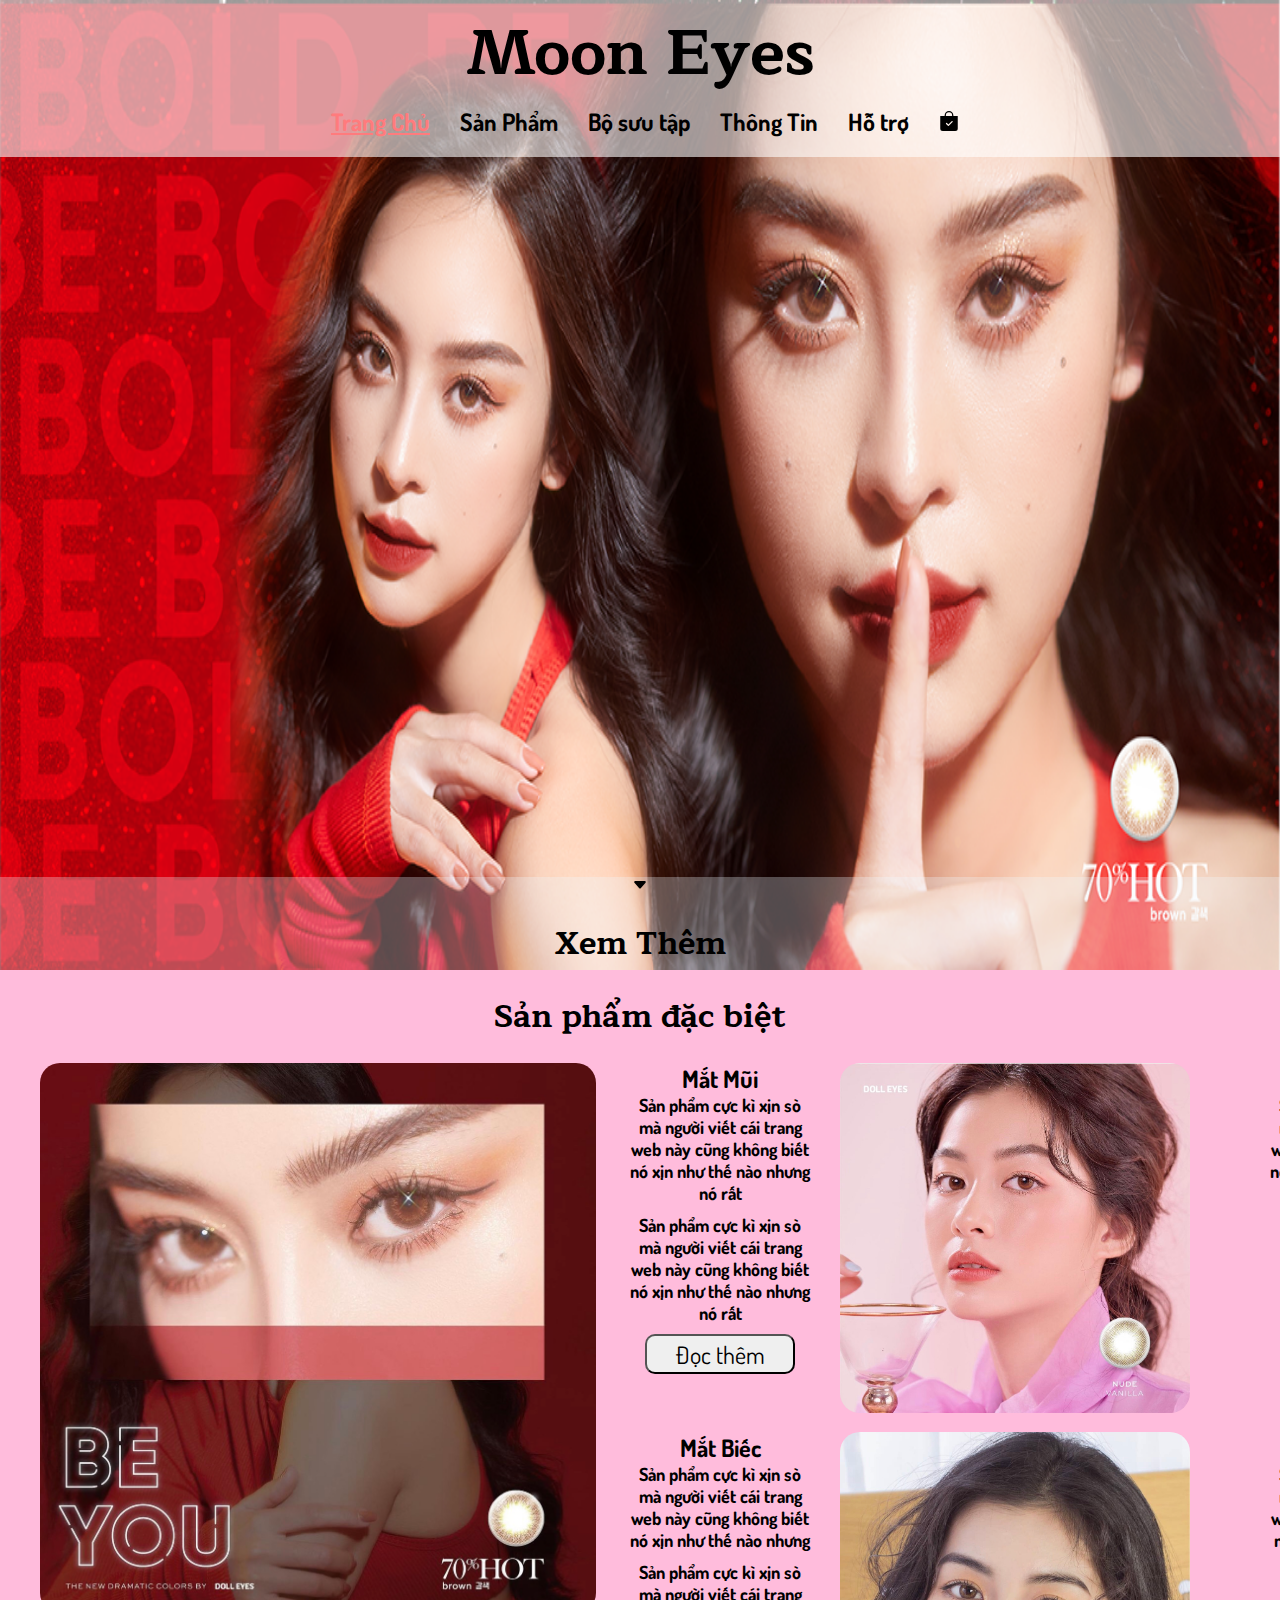
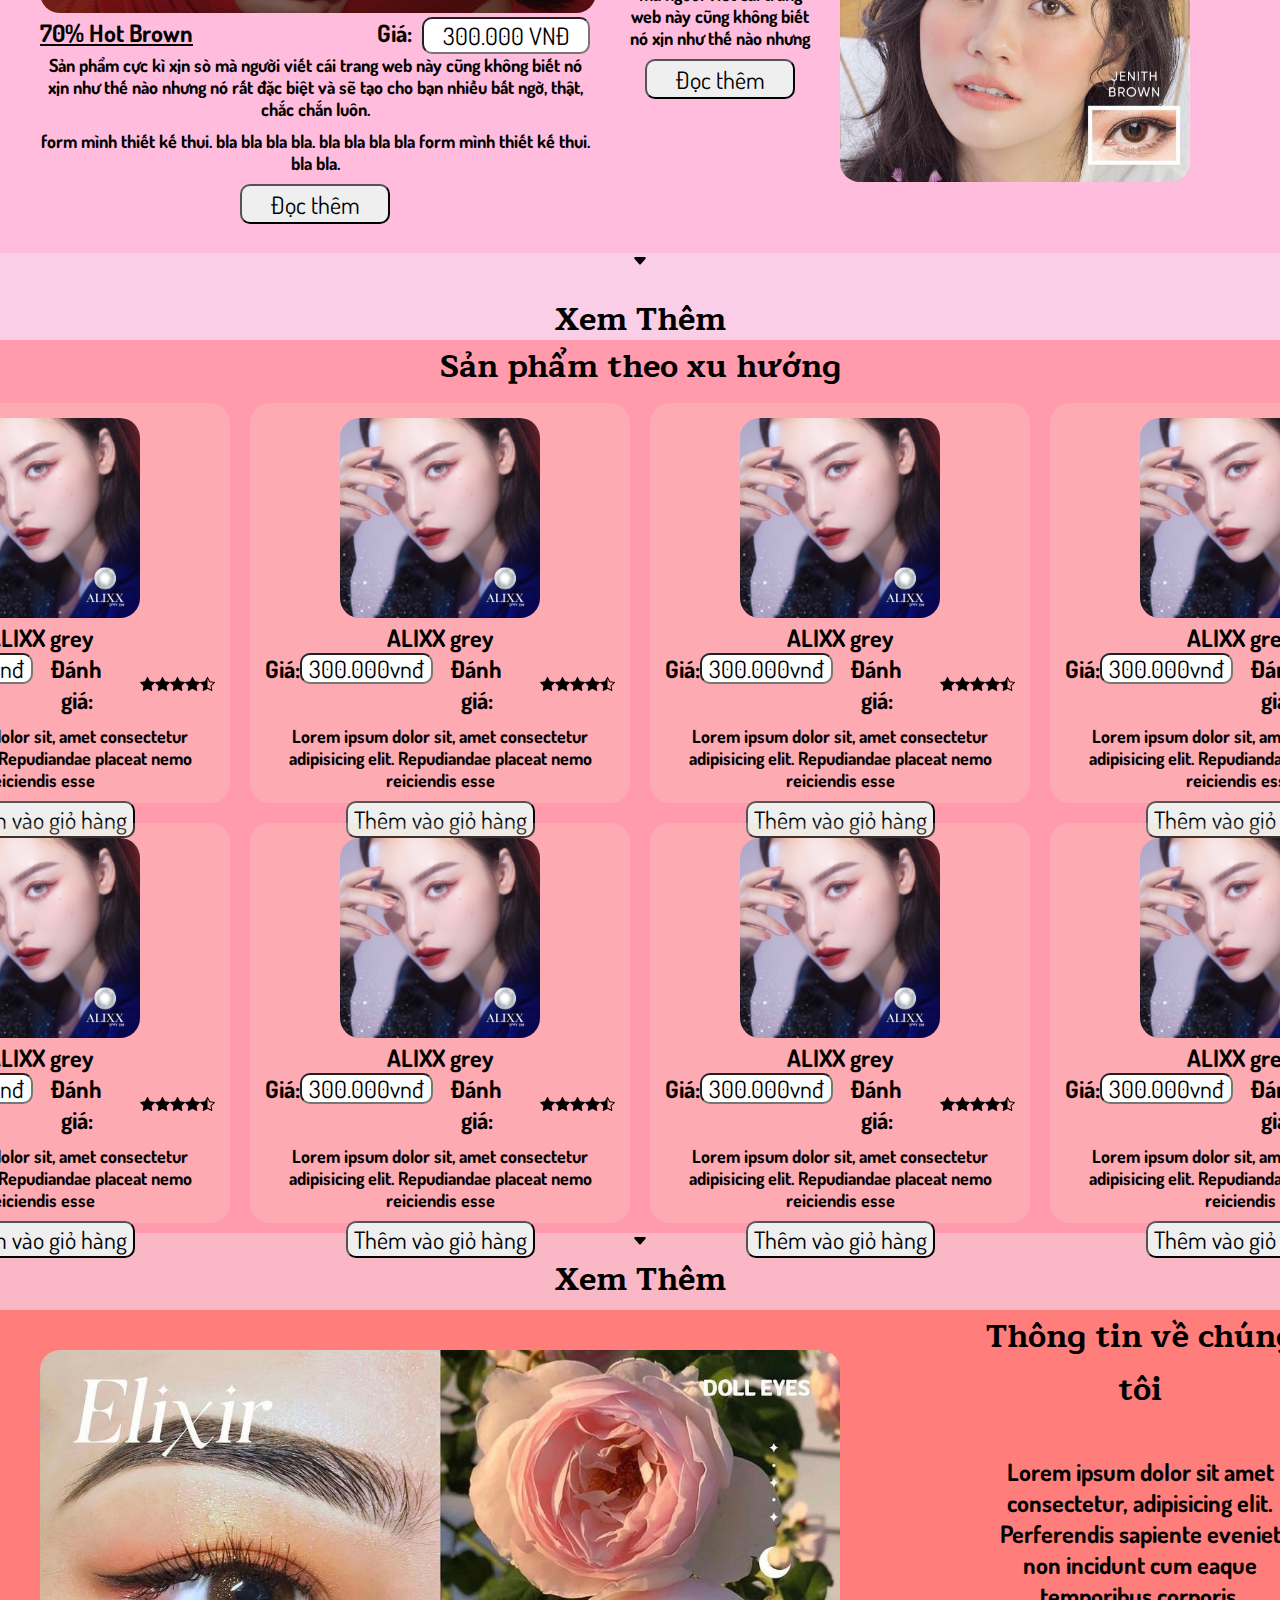
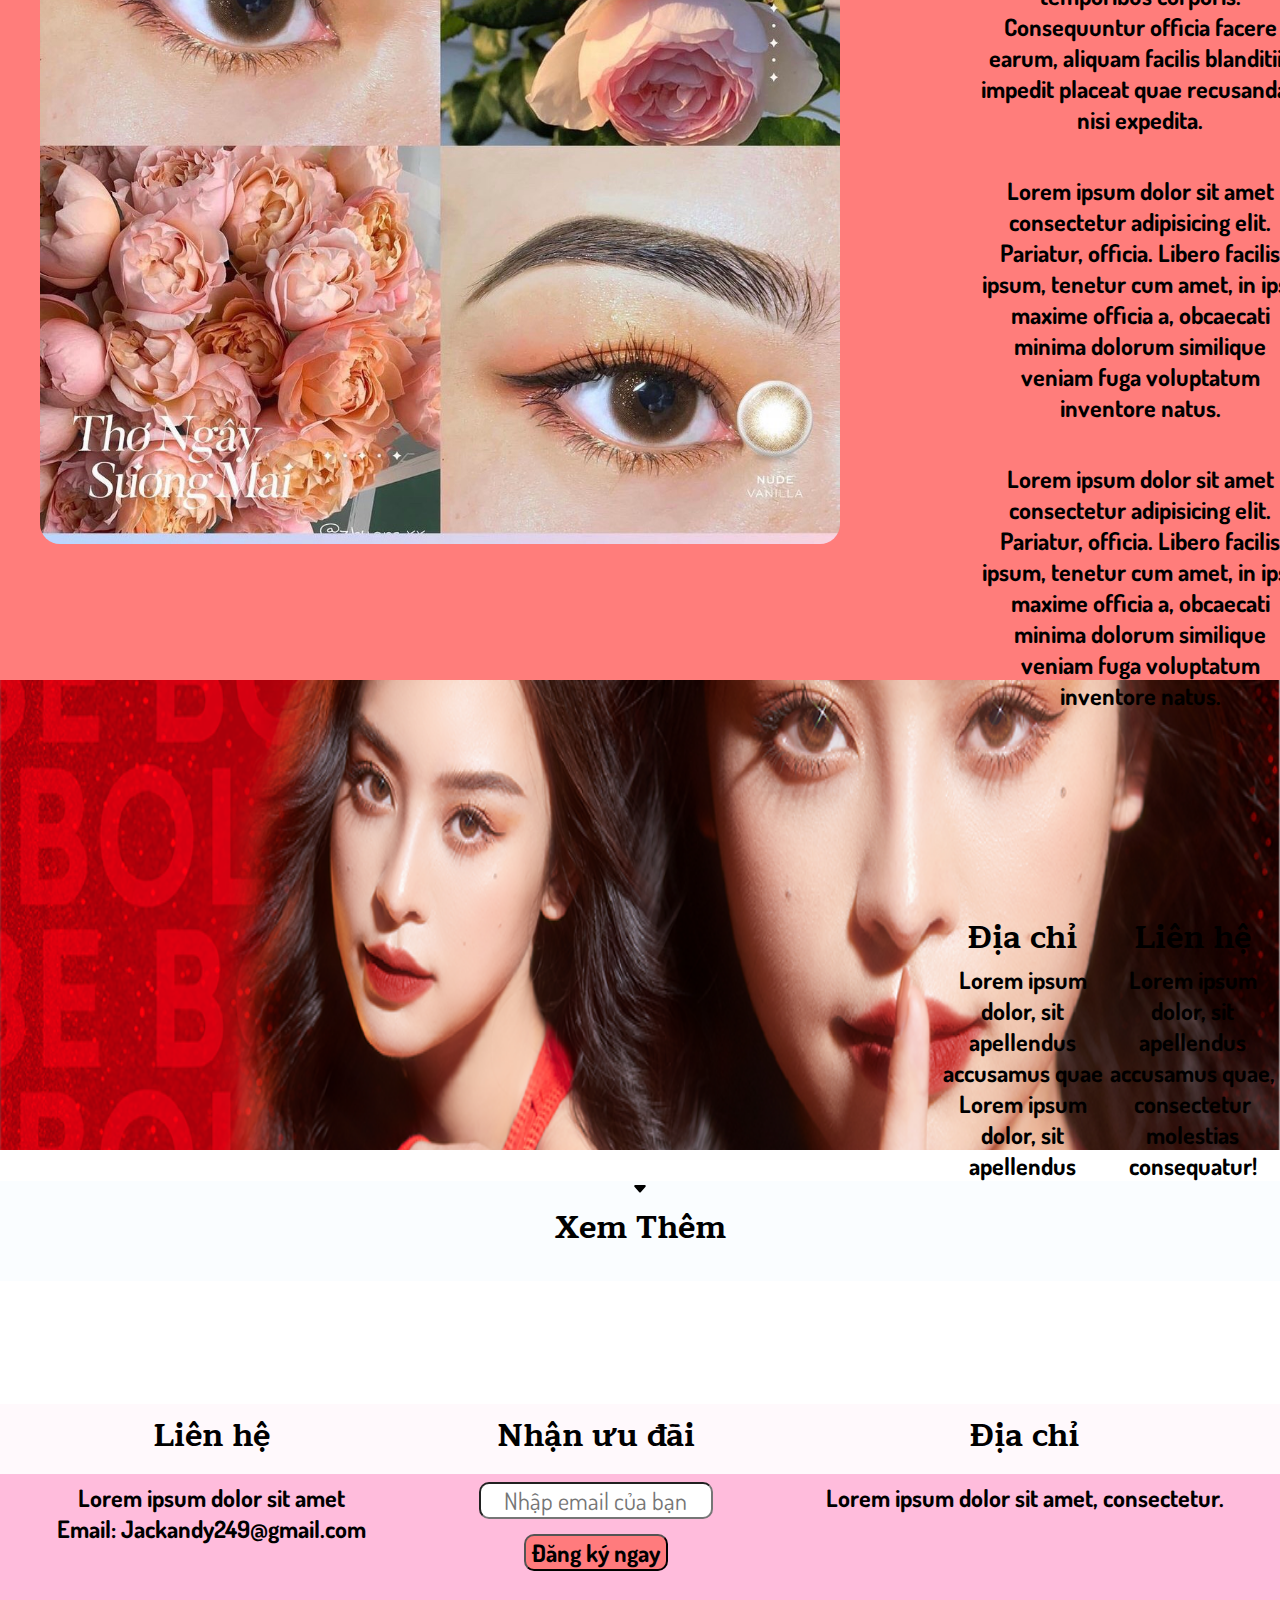
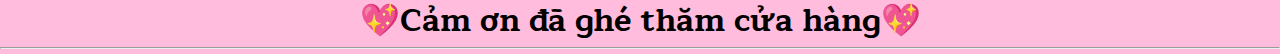
<file: index.html>
<!DOCTYPE html>
<html lang="en">

<head>
    <link rel="stylesheet" href="css/style.css">
    <link rel="preconnect" href="https://fonts.googleapis.com">
    <link rel="preconnect" href="https://fonts.gstatic.com" crossorigin>
    <link href="https://fonts.googleapis.com/css2?family=Maitree:wght@300&display=swap" rel="stylesheet">
    <link href="https://fonts.googleapis.com/css2?family=Dosis:wght@200&family=Maitree:wght@300&display=swap"
        rel="stylesheet">
    <meta charset="UTF-8">
    <meta http-equiv="X-UA-Compatible" content="IE=edge">
    <meta name="viewport" content="width=device-width, initial-scale=1.0">
    <title>WelCome</title>
</head>

<body>
    <div class="container">
        <div class="header" id="section_home">
            <div class="title">
                <a href="index.html">
                    <h1>
                        Moon Eyes
                    </h1>
                </a>
            </div>
            <!-- <div class="collections">
                <h1>
                    Beautifully
                </h1>
            </div> -->
            
            <div class="nav">
                <ul>
                    <li>
                        <a href="index.html#section_home">
                            <h3 style="color:#ff7b7d; text-decoration:underline;">
                                Trang Chủ
                            </h3>
                        </a>
                    </li>
                    <li>
                        <a href="#section_1">
                            <h3>
                                Sản Phẩm
                            </h3>
                        </a>
                    </li>
                    <li>
                        <a href="web/collection.html">
                            <h3>
                                Bộ sưu tập
                            </h3>
                        </a>
                    </li>
                    <li>
                        <a href="#section_3">
                            <h3>
                                Thông Tin
                            </h3>
                        </a>
                    </li>
                    <li>
                        <a href="web/contact.html">
                            <h3>
                                Hỗ trợ
                            </h3>
                        </a>
                    </li>
                    <li>
                        <a href="web/cart.html">
                            <div class="bag">
                                <img src="img/svg/bag-check-fill.svg">
                                <ul>
                                    <li>
                                        <h4>
                                            Sản phẩm đã mua
                                        </h4>
                                    </li>
                                    <hr>
                                    <li>
                                        <h4>
                                            70% Hot
                                        </h4>
                                        <h5>Số lượng</h5>
                                        <input type="text" name="" value="2" id="luong">
                                    </li>
                                    <li>
                                        <h4>
                                            Aleexys
                                        </h4>
                                        <h5>Số lượng</h5>
                                        <input type="text" name="" value="1" id="luong">
                                    </li>
                                </ul>
                            </div>
                        </a>
                    </li>
                </ul>
            </div>
        </div>
        <div class="inline_1">
        </div>
        <div class="read-more">
            <a href="#section_1">
                <img src="/img/svg/caret-down-fill.svg" alt="">
                <h2>
                    Xem Thêm
                </h2>
            </a>
        </div>
    </div>
    <div class="content" id="section_1">
        <div class="layout_1">
            <div class="layout_h2">
                <h2>
                    Sản phẩm đặc biệt
                </h2>
            </div>
            <ul>
                <li>
                    <div class="layout_1_left">
                        <a href="web/Product.html">
                            <img src="img/Model/a (27).jpg" alt="">
                        </a>
                        <div class="concept">
                            <a href="web/Product.html">
                                <h3 style=" text-decoration: underline; font-weight: bold;">
                                    70% Hot Brown
                                </h3>
                            </a>
                            <div class="ngang">
                                <h3 style="margin-right:10px">Giá:</h3>
                                <input readonly type="text" name="number" value="300.000 VNĐ">
                            </div>
                        </div>
                        <h4>
                            Sản phẩm cực kì xịn sò mà người viết cái trang web này cũng không biết nó xịn như thế nào
                            nhưng
                            nó rất đặc biệt và sẽ tạo cho bạn nhiều bất ngờ, thật, chắc chắn luôn.
                        </h4>
                        <h4>
                            form mình thiết kế thui. bla bla bla bla. bla bla bla bla
                            form mình thiết kế thui. bla bla.
                        </h4>
                        <input class="more" type="button" value="Đọc thêm">
                    </div>
                </li>
                <li>
                    <div class="right_1">
                        <ul>
                            <li>
                                <div>
                                    <h3>Mắt Mũi</h3>
                                    <h4>
                                        Sản phẩm cực kì xịn sò mà người viết cái trang web này cũng không biết nó xịn
                                        như thế nào nhưng nó rất
                                        <h4>
                                            <h4 id="more_0">
                                                Sản phẩm cực kì xịn sò mà người viết cái trang web này cũng không biết
                                                nó xịn
                                                như thế nào nhưng nó rất
                                                <h4>
                                                    <input class="more" type="button" value="Đọc thêm">

                                </div>
                                <a class="list-img" href="web/Product.html">
                                    <img src="/img/Model/a (0).jpg" alt="">
                                </a>
                            </li>
                            <li>
                                <div>
                                    <h3>Mắt Biếc</h3>
                                    <h4>
                                        Sản phẩm cực kì xịn sò mà người viết cái trang web này cũng không biết nó xịn
                                        như thế nào nhưng
                                    </h4>
                                    <h4 id="more_1">
                                        Sản phẩm cực kì xịn sò mà người viết cái trang web này cũng không biết nó xịn
                                        như thế nào nhưng
                                    </h4>
                                    <input class="more" type="button" value="Đọc thêm">

                                </div>
                                <a class="list-img" href="web/Product.html">
                                    <img src="/img/Model/a (10).jpg" alt="">
                                </a>
                            </li>
                        </ul>
                    </div>
                </li>
                <li>
                    <div class="right_1">
                        <ul>
                            <li>
                                <div>
                                    <h3>Mắt Nai</h3>
                                    <h4>
                                        Sản phẩm cực kì xịn sò mà người viết cái trang web này cũng không biết nó xịn
                                        như
                                        thế nào nhưng

                                    </h4>
                                    <input class="more" type="button" value="Đọc thêm">

                                </div>
                                <a class="list-img" href="web/Product.html">
                                    <img src="/img/Model/a (2).jpg" alt="">
                                </a>
                            </li>
                            <li>
                                <div>
                                    <h3>Mắt Cá Chân</h3>
                                    <h4>
                                        Sản phẩm cực kì xịn sò mà người viết cái trang web này cũng không biết nó xịn
                                        như
                                        thế nào nhưn
                                    </h4>
                                    <input class="more" type="button" value="Đọc thêm">

                                </div>
                                <a class="list-img" href="web/Product.html">
                                    <img src="/img/Model/a (5).jpg" alt="">
                                </a>
                            </li>
                        </ul>
                    </div>
                </li>
            </ul>
            <div class="inline_2"></div>
            <div class="read-more">
                <a href="#section_2">
                    <img src="/img/svg/caret-down-fill.svg" alt="">
                    <h2>
                        Xem Thêm
                    </h2>
                </a>
            </div>
        </div>
        <div class="layout_2" id=section_2>
            <div align="center">
                <h2>Sản phẩm theo xu hướng</h2>
            </div>
            <ul>
                <li>
                    <div class="list-Product">
                        <a href="web/Product.html">
                            <img src="img/Model/a (8).jpg" alt="">
                            <h3>
                                ALIXX grey
                            </h3>
                            <div class="ngang" id="section_20">
                                <h3>Giá:</h3>
                                <input type="text" value="300.000vnđ" name="" id="">
                                <div class="review" id="section_20">
                                    <h3 style="margin-right:20px">Đánh giá:</h3>
                                    <img src="img/svg/star-fill.svg" alt="">
                                    <img src="img/svg/star-fill.svg" alt="">
                                    <img src="img/svg/star-fill.svg" alt="">
                                    <img src="img/svg/star-fill.svg" alt="">
                                    <img src="img/svg/star-half.svg" alt="">
                                </div>
                            </div>
                        </a>
                        <h4>
                            Lorem ipsum dolor sit, amet consectetur adipisicing elit. Repudiandae placeat nemo
                            reiciendis esse</h4>
                        <div>
                            <input type="button" value="Thêm vào giỏ hàng">
                        </div>
                    </div>
                </li>
                <li>
                    <div class="list-Product">
                        <a href="web/Product.html">
                            <img src="img/Model/a (8).jpg" alt="">
                            <h3>
                                ALIXX grey
                            </h3>
                            <div class="ngang" id="section_20">
                                <h3>Giá:</h3>
                                <input type="text" value="300.000vnđ" name="" id="">
                                <div class="review" id="section_20">
                                    <h3 style="margin-right:20px">Đánh giá:</h3>
                                    <img src="img/svg/star-fill.svg" alt="">
                                    <img src="img/svg/star-fill.svg" alt="">
                                    <img src="img/svg/star-fill.svg" alt="">
                                    <img src="img/svg/star-fill.svg" alt="">
                                    <img src="img/svg/star-half.svg" alt="">
                                </div>
                            </div>
                        </a>
                        <h4>
                            Lorem ipsum dolor sit, amet consectetur adipisicing elit. Repudiandae placeat nemo
                            reiciendis esse</h4>
                        <div>
                            <input type="button" value="Thêm vào giỏ hàng">
                        </div>
                    </div>
                </li>
                <li>
                    <div class="list-Product">
                        <a href="web/Product.html">
                            <img src="img/Model/a (8).jpg" alt="">
                            <h3>
                                ALIXX grey
                            </h3>
                            <div class="ngang" id="section_20">
                                <h3>Giá:</h3>
                                <input type="text" value="300.000vnđ" name="" id="">
                                <div class="review" id="section_20">
                                    <h3 style="margin-right:20px">Đánh giá:</h3>
                                    <img src="img/svg/star-fill.svg" alt="">
                                    <img src="img/svg/star-fill.svg" alt="">
                                    <img src="img/svg/star-fill.svg" alt="">
                                    <img src="img/svg/star-fill.svg" alt="">
                                    <img src="img/svg/star-half.svg" alt="">
                                </div>
                            </div>
                        </a>
                        <h4>
                            Lorem ipsum dolor sit, amet consectetur adipisicing elit. Repudiandae placeat nemo
                            reiciendis esse</h4>
                        <div>
                            <input type="button" value="Thêm vào giỏ hàng">
                        </div>
                    </div>
                </li>
                <li>
                    <div class="list-Product">
                        <a href="web/Product.html">
                            <img src="img/Model/a (8).jpg" alt="">
                            <h3>
                                ALIXX grey
                            </h3>
                            <div class="ngang" id="section_20">
                                <h3>Giá:</h3>
                                <input type="text" value="300.000vnđ" name="" id="">
                                <div class="review" id="section_20">
                                    <h3 style="margin-right:20px">Đánh giá:</h3>
                                    <img src="img/svg/star-fill.svg" alt="">
                                    <img src="img/svg/star-fill.svg" alt="">
                                    <img src="img/svg/star-fill.svg" alt="">
                                    <img src="img/svg/star-fill.svg" alt="">
                                    <img src="img/svg/star-half.svg" alt="">
                                </div>
                            </div>
                        </a>
                        <h4>
                            Lorem ipsum dolor sit, amet consectetur adipisicing elit. Repudiandae placeat nemo
                            reiciendis esse</h4>
                        <div>
                            <input type="button" value="Thêm vào giỏ hàng">
                        </div>
                    </div>
                </li>
            </ul>
            <ul>
                <li>
                    <div class="list-Product">
                        <a href="web/Product.html">
                            <img src="img/Model/a (8).jpg" alt="">
                            <h3>
                                ALIXX grey
                            </h3>
                            <div class="ngang" id="section_20">
                                <h3>Giá:</h3>
                                <input type="text" value="300.000vnđ" name="" id="">
                                <div class="review" id="section_20">
                                    <h3 style="margin-right:20px">Đánh giá:</h3>
                                    <img src="img/svg/star-fill.svg" alt="">
                                    <img src="img/svg/star-fill.svg" alt="">
                                    <img src="img/svg/star-fill.svg" alt="">
                                    <img src="img/svg/star-fill.svg" alt="">
                                    <img src="img/svg/star-half.svg" alt="">
                                </div>
                            </div>
                        </a>
                        <h4>
                            Lorem ipsum dolor sit, amet consectetur adipisicing elit. Repudiandae placeat nemo
                            reiciendis esse</h4>
                        <div>
                            <input type="button" value="Thêm vào giỏ hàng">
                        </div>
                    </div>
                </li>
                <li>
                    <div class="list-Product">
                        <a href="web/Product.html">
                            <img src="img/Model/a (8).jpg" alt="">
                            <h3>
                                ALIXX grey
                            </h3>
                            <div class="ngang" id="section_20">
                                <h3>Giá:</h3>
                                <input type="text" value="300.000vnđ" name="" id="">
                                <div class="review" id="section_20">
                                    <h3 style="margin-right:20px">Đánh giá:</h3>
                                    <img src="img/svg/star-fill.svg" alt="">
                                    <img src="img/svg/star-fill.svg" alt="">
                                    <img src="img/svg/star-fill.svg" alt="">
                                    <img src="img/svg/star-fill.svg" alt="">
                                    <img src="img/svg/star-half.svg" alt="">
                                </div>
                            </div>
                        </a>
                        <h4>
                            Lorem ipsum dolor sit, amet consectetur adipisicing elit. Repudiandae placeat nemo
                            reiciendis esse</h4>
                        <div>
                            <input type="button" value="Thêm vào giỏ hàng">
                        </div>
                    </div>
                </li>
                <li>
                    <div class="list-Product">
                        <a href="web/Product.html">
                            <img src="img/Model/a (8).jpg" alt="">
                            <h3>
                                ALIXX grey
                            </h3>
                            <div class="ngang" id="section_20">
                                <h3>Giá:</h3>
                                <input type="text" value="300.000vnđ" name="" id="">
                                <div class="review" id="section_20">
                                    <h3 style="margin-right:20px">Đánh giá:</h3>
                                    <img src="img/svg/star-fill.svg" alt="">
                                    <img src="img/svg/star-fill.svg" alt="">
                                    <img src="img/svg/star-fill.svg" alt="">
                                    <img src="img/svg/star-fill.svg" alt="">
                                    <img src="img/svg/star-half.svg" alt="">
                                </div>
                            </div>
                        </a>
                        <h4>
                            Lorem ipsum dolor sit, amet consectetur adipisicing elit. Repudiandae placeat nemo
                            reiciendis esse</h4>
                        <div>
                            <input type="button" value="Thêm vào giỏ hàng">
                        </div>
                    </div>
                </li>
                <li>
                    <div class="list-Product">
                        <a href="web/Product.html">
                            <img src="img/Model/a (8).jpg" alt="">
                            <h3>
                                ALIXX grey
                            </h3>
                            <div class="ngang" id="section_20">
                                <h3>Giá:</h3>
                                <input type="text" value="300.000vnđ" name="" id="">
                                <div class="review" id="section_20">
                                    <h3 style="margin-right:20px">Đánh giá:</h3>
                                    <img src="img/svg/star-fill.svg" alt="">
                                    <img src="img/svg/star-fill.svg" alt="">
                                    <img src="img/svg/star-fill.svg" alt="">
                                    <img src="img/svg/star-fill.svg" alt="">
                                    <img src="img/svg/star-half.svg" alt="">
                                </div>
                            </div>
                        </a>
                        <h4>
                            Lorem ipsum dolor sit, amet consectetur adipisicing elit. Repudiandae placeat nemo
                            reiciendis</h4>
                        <div>
                            <input type="button" value="Thêm vào giỏ hàng">
                        </div>
                    </div>
                </li>
            </ul>
            <div class="read-more">
                <a href="#section_3">
                    <img src="/img/svg/caret-down-fill.svg" alt="">
                    <h2>
                        Xem Thêm
                    </h2>
                </a>
            </div>
        </div>
        <div class="layout_2" id="section_3">
            <ul>
                <li>
                    <a href="#7">
                        <img src="/img/Model/a (22).jpg" alt="">
                    </a>
                </li>
                <li>
                    <div class="para">
                        <h2>
                            Thông tin về chúng tôi
                        </h2>
                        <h3>
                            Lorem ipsum dolor sit amet consectetur, adipisicing elit. Perferendis sapiente eveniet non
                            incidunt cum eaque temporibus corporis. Consequuntur officia facere earum, aliquam facilis
                            blanditiis impedit placeat quae recusandae nisi expedita.
                        </h3>
                        <h3>
                            Lorem ipsum dolor sit amet consectetur adipisicing elit. Pariatur, officia. Libero facilis
                            ipsum, tenetur cum amet, in ipsa maxime officia a, obcaecati minima dolorum similique veniam
                            fuga voluptatum inventore natus.
                        </h3>
                        <h3>
                            Lorem ipsum dolor sit amet consectetur adipisicing elit. Pariatur, officia. Libero facilis
                            ipsum, tenetur cum amet, in ipsa maxime officia a, obcaecati minima dolorum similique veniam
                            fuga voluptatum inventore natus.
                        </h3>
                    </div>
                    <div>
                        <div style="margin-left:60px; display:flex">
                            <div>
                                <h2>Địa chỉ</h2>
                                <h3>Lorem ipsum dolor, sit apellendus accusamus quae
                                </h3>
                                <h3>Lorem ipsum dolor, sit apellendus
                                </h3>
                            </div>
                            <div>
                                <h2>Liên hệ</h2>
                                <h3>Lorem ipsum dolor, sit apellendus
                                </h3>
                                <h3> accusamus quae, consectetur molestias consequatur!
                                </h3>
                            </div>
                        </div>
                    </div>
                </li>
            </ul>
            <div class="read-more">
                <a href="#footer">
                    <img src="/img/svg/caret-down-fill.svg" alt="">
                    <h2>
                        Xem Thêm
                    </h2>
                </a>
            </div>
        </div>
        <div class="layout_3">
        </div>
    </div>

    <div>
        <iframe
            src="https://www.google.com/maps/embed?pb=!1m18!1m12!1m3!1d1959.1554567070812!2d106.61764832484451!3d10.863940106859353!2m3!1f0!2f0!3f0!3m2!1i1024!2i768!4f13.1!3m3!1m2!1s0x31752a1a1c864815%3A0x52ae4c2dd5d2dfa1!2zVMOibiBDaMOhbmggSGnhu4dwIDE4LCBUw6JuIENow6FuaCBIaeG7h3AsIFF14bqtbiAxMiwgVGjDoG5oIHBo4buRIEjhu5MgQ2jDrSBNaW5oLCBWaeG7h3QgTmFt!5e0!3m2!1svi!2s!4v1645110640812!5m2!1svi!2s"
            width="100%" height="250" style="border:0;" allowfullscreen="" loading="lazy"></iframe>
    </div>
    <div align="center" class="footer" id="footer">
        <div id="section_99">
            <div>
                <a href="#section_3">
                    <h2>Liên hệ</h2>
                    <h3>
                        Lorem ipsum dolor sit amet
                    </h3>
                    <h3>
                        Email: Jackandy249@gmail.com
                    </h3>
                </a>
            </div>
            <div>
                <h2>Nhận ưu đãi</h2>
                <input style="margin-bottom:15px" placeholder="Nhập email của bạn" type="text" name="email" id="">
                <br>
                <input style="background-color:#ff7b7d; font-weight: bold" type="submit" value="Đăng ký ngay">
            </div>
            <div>
                <a href="#section_3">
                    <h2>Địa chỉ</h2>
                    <h3>
                        Lorem ipsum dolor sit amet, consectetur.
                    </h3>
                </a>
            </div>
        </div>
        <div style="height:120px;"></div>
        <div>
            <h2 style="padding:0px;">💖Cảm ơn đã ghé thăm cửa hàng💖</h2>
        </div>
        <hr>
    </div>
</body>

</html>
</file>
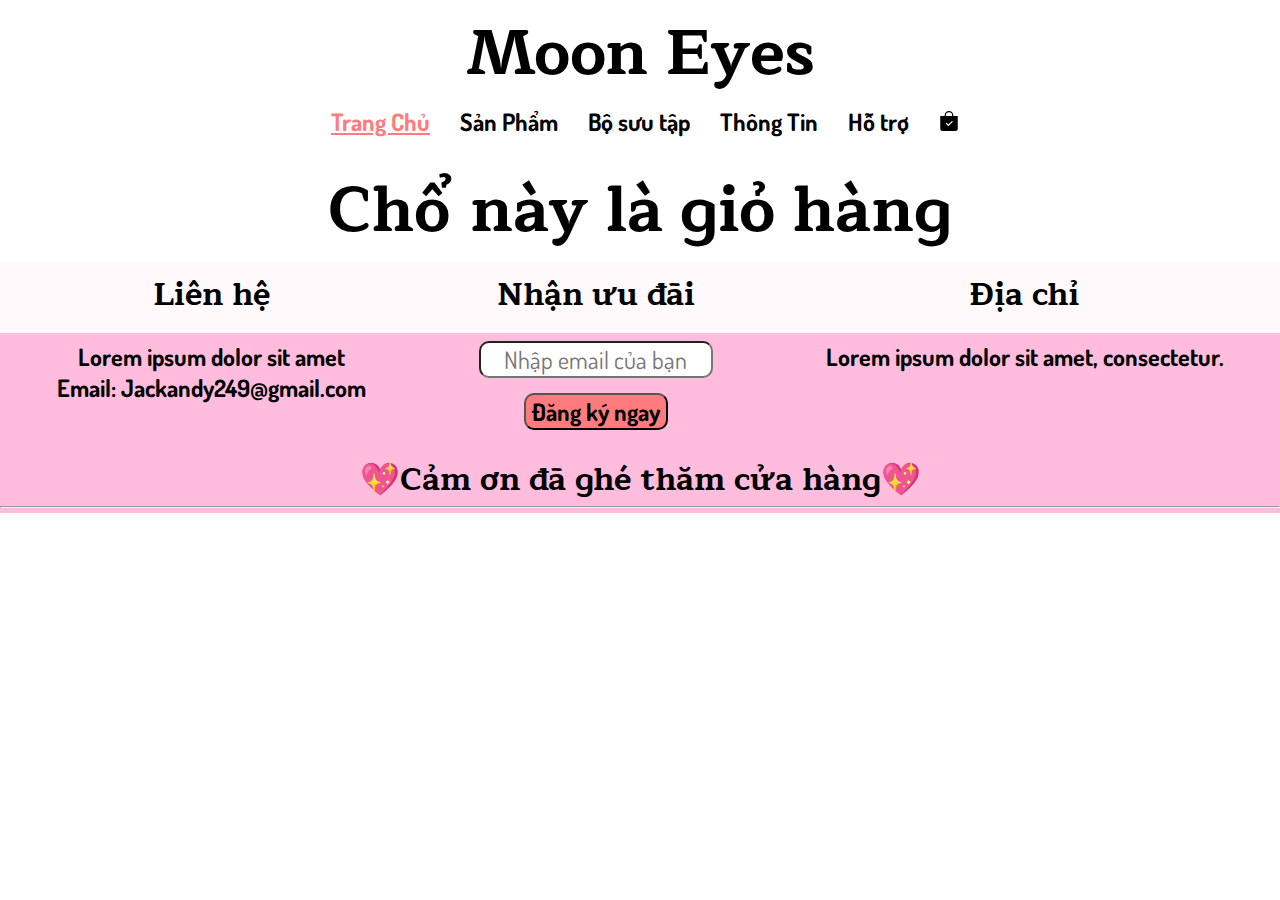
<file: web/cart.html>
<!DOCTYPE html>
<html lang="en">

<head>
    <link rel="stylesheet" href="../css/style.css">
    <link rel="preconnect" href="https://fonts.googleapis.com">
    <link rel="preconnect" href="https://fonts.gstatic.com" crossorigin>
    <link href="https://fonts.googleapis.com/css2?family=Maitree:wght@300&display=swap" rel="stylesheet">
    <link href="https://fonts.googleapis.com/css2?family=Dosis:wght@200&family=Maitree:wght@300&display=swap"
        rel="stylesheet">
    <meta charset="UTF-8">
    <meta http-equiv="X-UA-Compatible" content="IE=edge">
    <meta name="viewport" content="width=device-width, initial-scale=1.0">
    <title>Giỏ hàng</title>
</head>

<body>
    <div class="header" id="section_home">
        <div class="title">
            <a href="../index.html">
                <h1>
                    Moon Eyes
                </h1>
            </a>
        </div>
        <!-- <div class="collections">
        <h1>
            Beautifully
        </h1>
    </div> -->
        <div class="nav">
            <ul>
                <li>
                    <a href="../index.html#section_home">
                        <h3 style="color:#ff7b7d; text-decoration:underline;">
                            Trang Chủ
                        </h3>
                    </a>
                </li>
                <li>
                    <a href="../index.html#section_1">
                        <h3>
                            Sản Phẩm
                        </h3>
                    </a>
                </li>
                <li>
                    <a href="../web/collection.html">
                        <h3>
                            Bộ sưu tập
                        </h3>
                    </a>
                </li>
                <li>
                    <a href="../index.html#section_2">
                        <h3>
                            Thông Tin
                        </h3>
                    </a>
                </li>
                <li>
                    <a href="contact.html">
                        <h3>
                            Hỗ trợ
                        </h3>
                    </a>
                </li>
                <li>
                    <a href="cart.html">
                        <div class="bag">
                            <img src="../img/svg/bag-check-fill.svg">
                            <ul>
                                <li>
                                    <h4>
                                        Sản phẩm đã mua
                                    </h4>
                                </li>
                                <hr>
                                <li>
                                    <h4>
                                        70% Hot
                                    </h4>
                                    <h5>Số lượng</h5>
                                    <input type="text" name="" value="2" id="luong">
                                </li>
                                <li>
                                    <h4>
                                        Aleexys
                                    </h4>
                                    <h5>Số lượng</h5>
                                    <input type="text" name="" value="1" id="luong">
                                </li>
                            </ul>
                        </div>
                    </a>
                </li>
            </ul>
        </div>
    </div>
    <h1 align="center">Chổ này là giỏ hàng</h1>
    <div align="center" class="footer" id="footer">
        <div id="section_99">
            <div>
                <a href="#section_3">
                    <h2>Liên hệ</h2>
                    <h3>
                        Lorem ipsum dolor sit amet
                    </h3>
                    <h3>
                        Email: Jackandy249@gmail.com
                    </h3>
                </a>
            </div>
            <div>
                <h2>Nhận ưu đãi</h2>
                <input style="margin-bottom:15px" placeholder="Nhập email của bạn" type="text" name="email" id="">
                <br>
                <input style="background-color:#ff7b7d; font-weight: bold" type="submit" value="Đăng ký ngay">
            </div>
            <div>
                <a href="#section_3">
                    <h2>Địa chỉ</h2>
                    <h3>
                        Lorem ipsum dolor sit amet, consectetur.
                    </h3>
                </a>
            </div>
        </div>
        <div style="height:120px;"></div>
        <div>
            <h2 style="padding:0px;">💖Cảm ơn đã ghé thăm cửa hàng💖</h2>
        </div>
        <hr>
    </div>
</body>

</html>
</file>
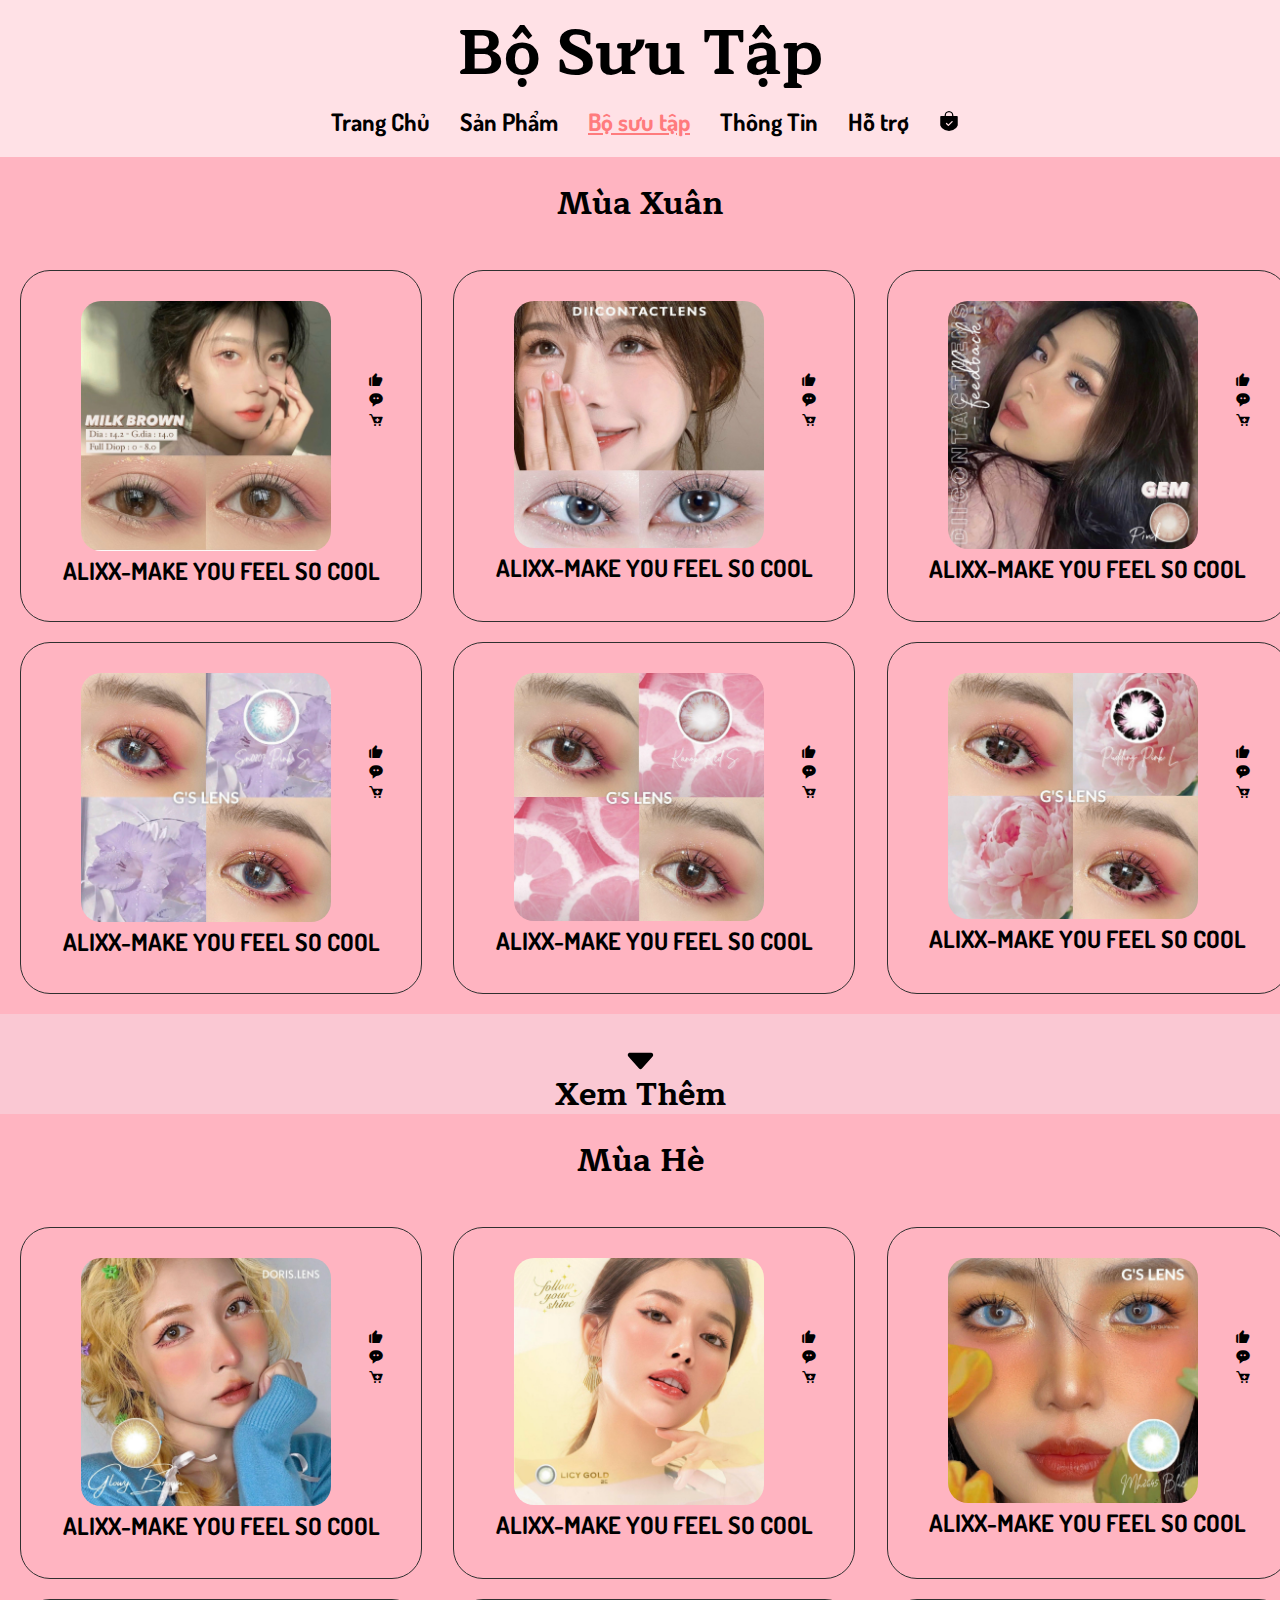
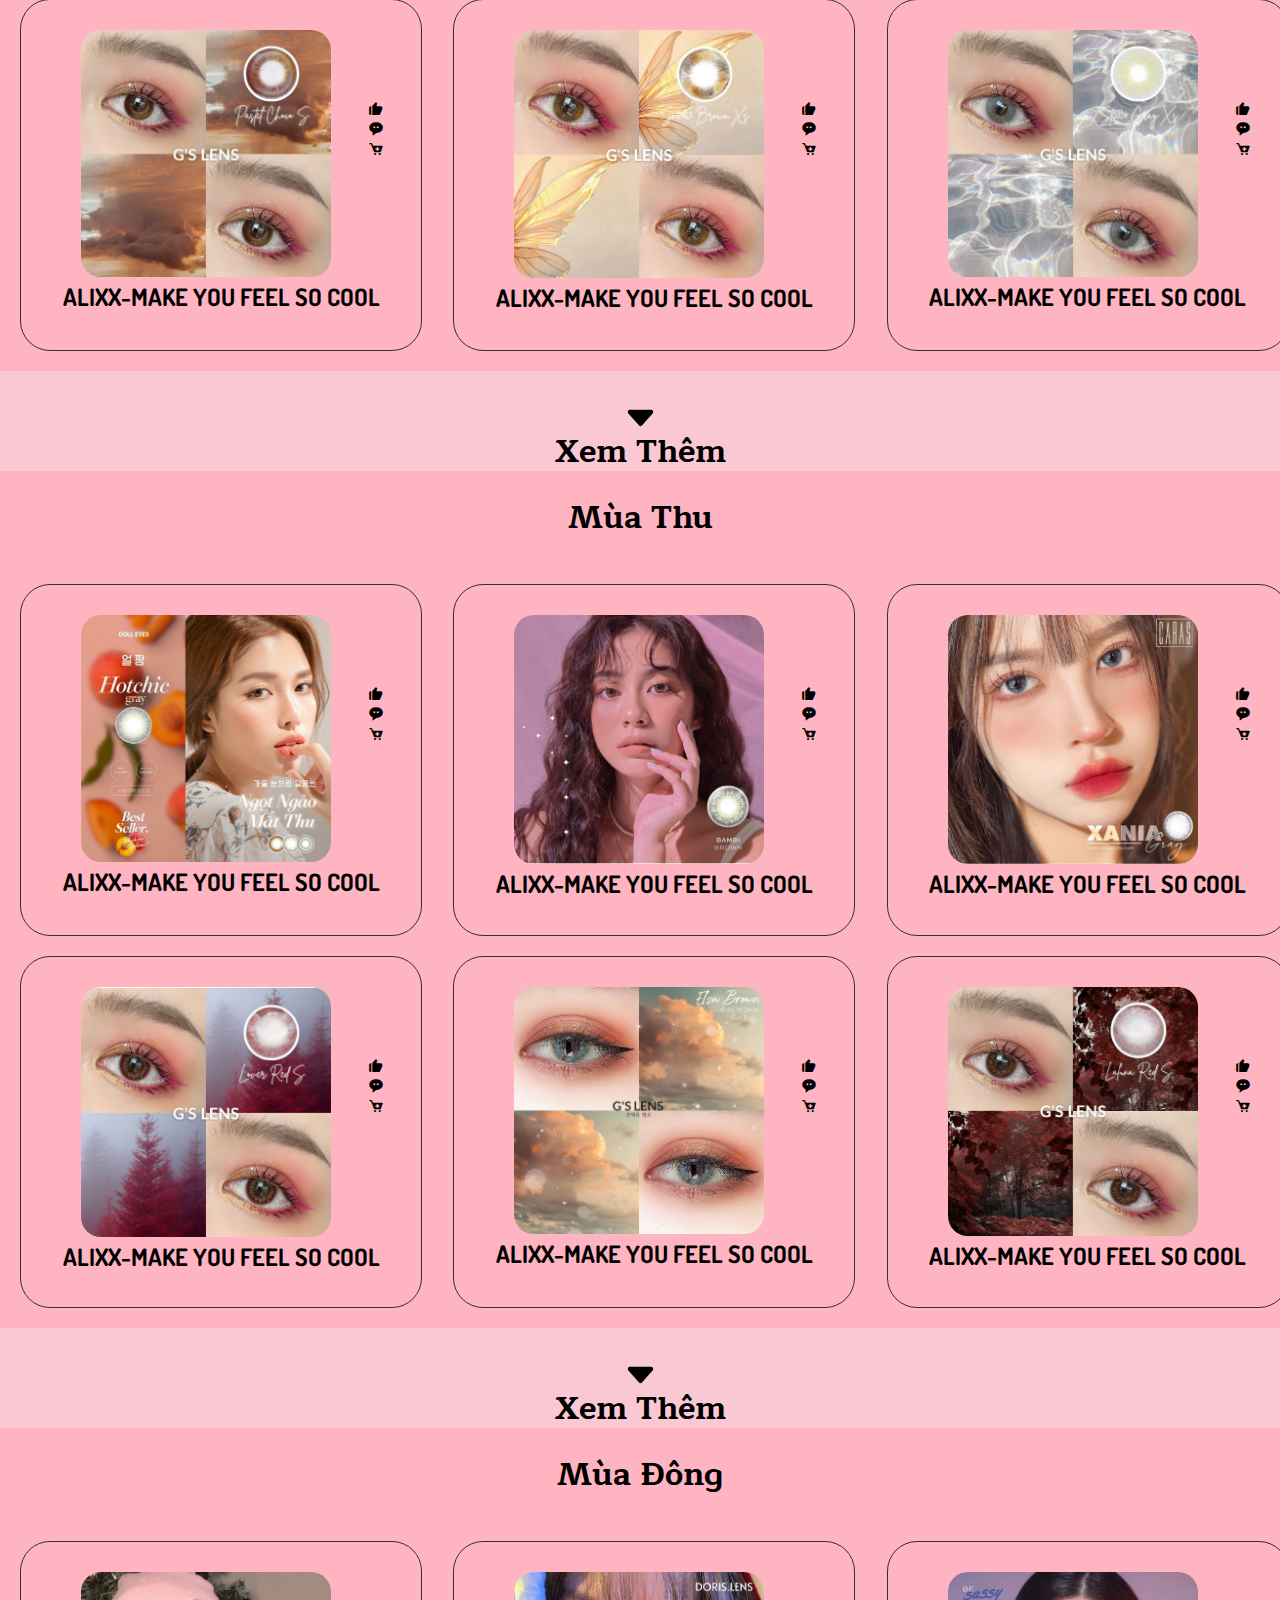
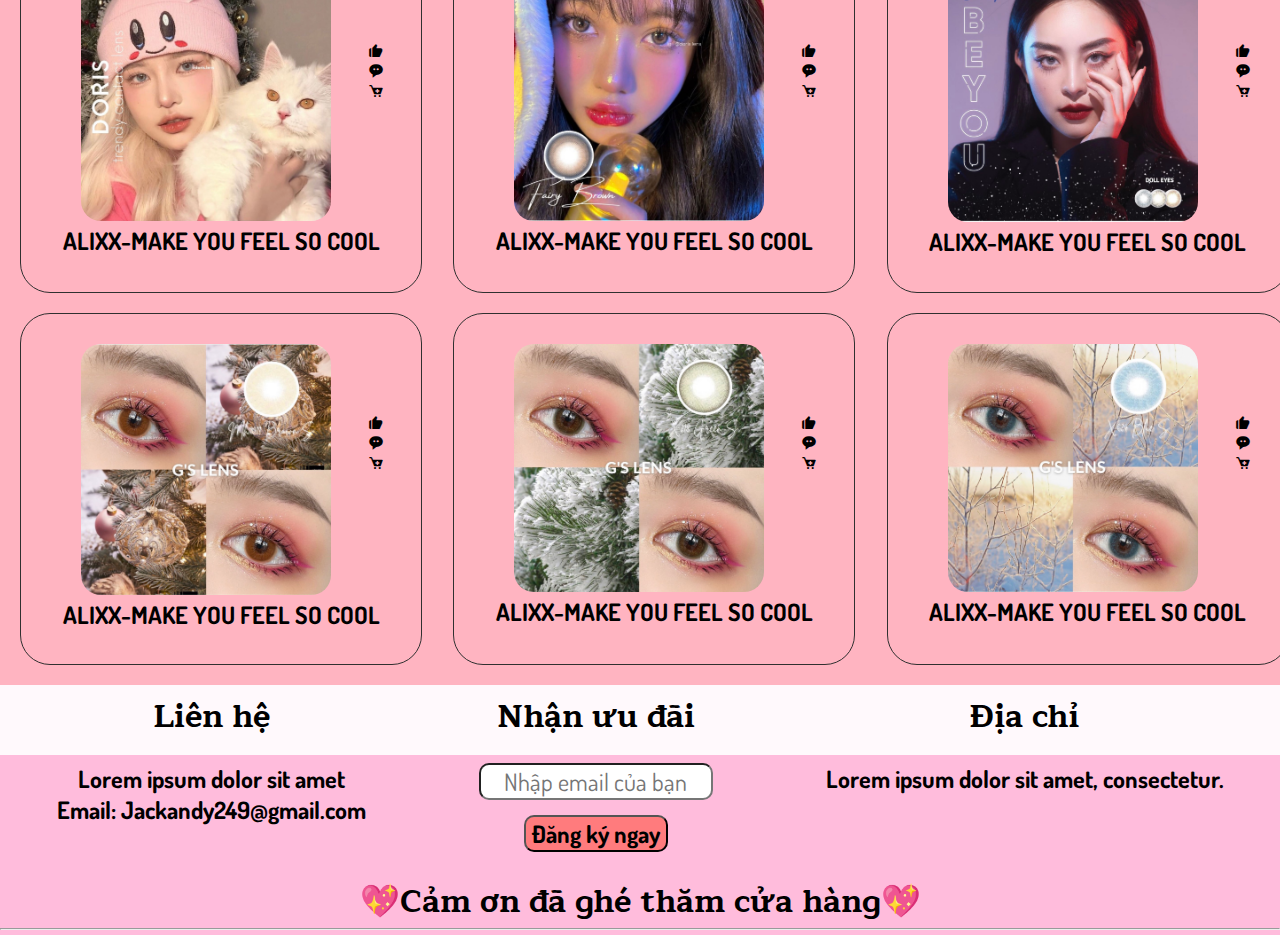
<file: web/collection.html>
<!DOCTYPE html>
<html lang="en">

<head>
    <!-- <link rel="stylesheet" href="css/style.css"> -->
    <link rel="preconnect" href="https://fonts.googleapis.com">
    <link rel="preconnect" href="https://fonts.gstatic.com" crossorigin>
    <link href="https://fonts.googleapis.com/css2?family=Maitree:wght@300&display=swap" rel="stylesheet">
    <link href="https://fonts.googleapis.com/css2?family=Dosis:wght@200&family=Maitree:wght@300&display=swap"
        rel="stylesheet">
    <link href='https://unpkg.com/boxicons@2.1.1/css/boxicons.min.css' rel='stylesheet'>
    <link rel="stylesheet" href="../css/BST.css">
    <meta charset="UTF-8">
    <meta http-equiv="X-UA-Compatible" content="IE=edge">
    <meta name="viewport" content="width=device-width, initial-scale=1.0">
    <title>Document</title>
</head>

<body>
    <div class="header" id="section_home">
        <div class="title">
            <a href="../index.html">
                <h1>
                    Bộ Sưu Tập
                </h1>
            </a>
        </div>
        <!-- <div class="collections">
            <h1>
                Beautifully
            </h1>
        </div> -->
        <div class="nav">
            <ul>
                <li>
                    <a href="../index.html#section_home">
                        <h3 >
                            Trang Chủ
                        </h3>
                    </a>
                </li>
                <li>
                    <a href="../index.html#section_1">
                        <h3>
                            Sản Phẩm
                        </h3>
                    </a>
                </li>
                <li>
                    <a href="collection.html">
                        <h3 style="color:#ff7b7d; text-decoration:underline;">
                            Bộ sưu tập
                        </h3>
                    </a>
                </li>
                <li>
                    <a href="../index.html#section_2">
                        <h3>
                            Thông Tin
                        </h3>
                    </a>
                </li>
                <li>
                    <a href="contact.html">
                        <h3>
                            Hỗ trợ
                        </h3>
                    </a>
                </li>
                <li>
                    <a href="cart.html">
                        <div class="bag">
                            <img src="../img/svg/bag-check-fill.svg">
                            <ul>
                                <li>
                                    <h4>
                                        Sản phẩm đã mua
                                    </h4>
                                </li>
                                <hr>
                                <li>
                                    <h4>
                                        70% Hot
                                    </h4>
                                    <h5>Số lượng</h5>
                                    <input type="text" name="" value="2" id="luong">
                                </li>
                                <li>
                                    <h4>
                                        Aleexys
                                    </h4>
                                    <h5>Số lượng</h5>
                                    <input type="text" name="" value="1" id="luong">
                                </li>
                            </ul>
                        </div>
                    </a>
                </li>
            </ul>
        </div>
    </div>
    </div>
    <div id="section_MuaXuan">
        <h2 align="center">Mùa Xuân</h2>
        <div align="center" class="listBoder">
            <div class="col-25">
                <div class="img_0">
                    <img src="../BSTap/xuan/h1.jpg" alt="">
                    <ul>
                        <li><i class='bx bxs-like'></i></li>
                        <li><i class='bx bxs-message-rounded-dots'></i></li>
                        <li><i class='bx bxs-cart-add'></i></li>
                    </ul>
                    <h3>ALIXX-MAKE YOU FEEL SO COOL</h3>
                </div>
            </div>
            <div class="col-25">
                <div class="img_0">
                    <img src="../BSTap/xuan/h2.jpg" alt="">
                    <ul>
                        <li><i class='bx bxs-like'></i></li>
                        <li><i class='bx bxs-message-rounded-dots'></i></li>
                        <li><i class='bx bxs-cart-add'></i></li>
                    </ul>
                    <h3>ALIXX-MAKE YOU FEEL SO COOL</h3>
                </div>
            </div>
            <div class="col-25">
                <div class="img_0">
                    <img src="../BSTap/xuan/h3.jpg" alt="">
                    <ul>
                        <li><i class='bx bxs-like'></i></li>
                        <li><i class='bx bxs-message-rounded-dots'></i></li>
                        <li><i class='bx bxs-cart-add'></i></li>
                    </ul>
                    <h3>ALIXX-MAKE YOU FEEL SO COOL</h3>
                </div>
            </div>
        </div>
        <div align="center" class="listBoder">
            <div class="col-25">
                <div class="img_0">
                    <img src="../BSTap/xuan/h4.jpg" alt="">
                    <ul>
                        <li><i class='bx bxs-like'></i></li>
                        <li><i class='bx bxs-message-rounded-dots'></i></li>
                        <li><i class='bx bxs-cart-add'></i></li>
                    </ul>
                    <h3>ALIXX-MAKE YOU FEEL SO COOL</h3>
                </div>
            </div>
            <div class="col-25">
                <div class="img_0">
                    <img src="../BSTap/xuan/h5.jpg" alt="">
                    <ul>
                        <li><i class='bx bxs-like'></i></li>
                        <li><i class='bx bxs-message-rounded-dots'></i></li>
                        <li><i class='bx bxs-cart-add'></i></li>
                    </ul>
                    <h3>ALIXX-MAKE YOU FEEL SO COOL</h3>
                </div>
            </div>
            <div class="col-25">
                <div class="img_0">
                    <img src="../BSTap/xuan/h6.jpg" alt="">
                    <ul>
                        <li><i class='bx bxs-like'></i></li>
                        <li><i class='bx bxs-message-rounded-dots'></i></li>
                        <li><i class='bx bxs-cart-add'></i></li>
                    </ul>
                    <h3>ALIXX-MAKE YOU FEEL SO COOL</h3>
                </div>
            </div>
        </div>
    </div>
    <div class="read-more">
        <a href="#section_MuaHe">
            <img src="/img/svg/caret-down-fill.svg" alt="">
            <h2>
                Xem Thêm
            </h2>
        </a>
    </div>
    <div id="section_MuaHe">
        <h2 align="center">Mùa Hè</h2>
        <div align="center" class="listBoder">
            <div class="col-25">
                <div class="img_0">
                    <img src="../BSTap/he/h1.jpg" alt="">
                    <ul>
                        <li><i class='bx bxs-like'></i></li>
                        <li><i class='bx bxs-message-rounded-dots'></i></li>
                        <li><i class='bx bxs-cart-add'></i></li>
                    </ul>
                    <h3>ALIXX-MAKE YOU FEEL SO COOL</h3>
                </div>
            </div>
            <div class="col-25">
                <div class="img_0">
                    <img src="../BSTap/he/h2.jpg" alt="">
                    <ul>
                        <li><i class='bx bxs-like'></i></li>
                        <li><i class='bx bxs-message-rounded-dots'></i></li>
                        <li><i class='bx bxs-cart-add'></i></li>
                    </ul>
                    <h3>ALIXX-MAKE YOU FEEL SO COOL</h3>
                </div>
            </div>
            <div class="col-25">
                <div class="img_0">
                    <img src="../BSTap/he/h3.jpg" alt="">
                    <ul>
                        <li><i class='bx bxs-like'></i></li>
                        <li><i class='bx bxs-message-rounded-dots'></i></li>
                        <li><i class='bx bxs-cart-add'></i></li>
                    </ul>
                    <h3>ALIXX-MAKE YOU FEEL SO COOL</h3>
                </div>
            </div>
        </div>
        <div align="center" class="listBoder">
            <div class="col-25">
                <div class="img_0">
                    <img src="../BSTap/he/h4.jpg" alt="">
                    <ul>
                        <li><i class='bx bxs-like'></i></li>
                        <li><i class='bx bxs-message-rounded-dots'></i></li>
                        <li><i class='bx bxs-cart-add'></i></li>
                    </ul>
                    <h3>ALIXX-MAKE YOU FEEL SO COOL</h3>
                </div>
            </div>
            <div class="col-25">
                <div class="img_0">
                    <img src="../BSTap/he/h5.jpg" alt="">
                    <ul>
                        <li><i class='bx bxs-like'></i></li>
                        <li><i class='bx bxs-message-rounded-dots'></i></li>
                        <li><i class='bx bxs-cart-add'></i></li>
                    </ul>
                    <h3>ALIXX-MAKE YOU FEEL SO COOL</h3>
                </div>
            </div>
            <div class="col-25">
                <div class="img_0">
                    <img src="../BSTap/he/h6.jpg" alt="">
                    <ul>
                        <li><i class='bx bxs-like'></i></li>
                        <li><i class='bx bxs-message-rounded-dots'></i></li>
                        <li><i class='bx bxs-cart-add'></i></li>
                    </ul>
                    <h3>ALIXX-MAKE YOU FEEL SO COOL</h3>
                </div>
            </div>
        </div>
        <div class="read-more">
            <a href="#section_MuaThu">
                <img src="/img/svg/caret-down-fill.svg" alt="">
                <h2>
                    Xem Thêm
                </h2>
            </a>
        </div>
    </div>
    <div id="section_MuaThu">
        <h2 align="center">Mùa Thu</h2>
        <div align="center" class="listBoder">
            <div class="col-25">
                <div class="img_0">
                    <img src="../BSTap/thu/h1.jpg" alt="">
                    <ul>
                        <li><i class='bx bxs-like'></i></li>
                        <li><i class='bx bxs-message-rounded-dots'></i></li>
                        <li><i class='bx bxs-cart-add'></i></li>
                    </ul>
                    <h3>ALIXX-MAKE YOU FEEL SO COOL</h3>
                </div>
            </div>
            <div class="col-25">
                <div class="img_0">
                    <img src="../BSTap/thu/h2.jpg" alt="">
                    <ul>
                        <li><i class='bx bxs-like'></i></li>
                        <li><i class='bx bxs-message-rounded-dots'></i></li>
                        <li><i class='bx bxs-cart-add'></i></li>
                    </ul>
                    <h3>ALIXX-MAKE YOU FEEL SO COOL</h3>
                </div>
            </div>
            <div class="col-25">
                <div class="img_0">
                    <img src="../BSTap/thu/h3.jpg" alt="">
                    <ul>
                        <li><i class='bx bxs-like'></i></li>
                        <li><i class='bx bxs-message-rounded-dots'></i></li>
                        <li><i class='bx bxs-cart-add'></i></li>
                    </ul>
                    <h3>ALIXX-MAKE YOU FEEL SO COOL</h3>
                </div>
            </div>
        </div>
        <div align="center" class="listBoder">
            <div class="col-25">
                <div class="img_0">
                    <img src="../BSTap/thu/h4.jpg" alt="">
                    <ul>
                        <li><i class='bx bxs-like'></i></li>
                        <li><i class='bx bxs-message-rounded-dots'></i></li>
                        <li><i class='bx bxs-cart-add'></i></li>
                    </ul>
                    <h3>ALIXX-MAKE YOU FEEL SO COOL</h3>
                </div>
            </div>
            <div class="col-25">
                <div class="img_0">
                    <img src="../BSTap/thu/h5.jpg" alt="">
                    <ul>
                        <li><i class='bx bxs-like'></i></li>
                        <li><i class='bx bxs-message-rounded-dots'></i></li>
                        <li><i class='bx bxs-cart-add'></i></li>
                    </ul>
                    <h3>ALIXX-MAKE YOU FEEL SO COOL</h3>
                </div>
            </div>
            <div class="col-25">
                <div class="img_0">
                    <img src="../BSTap/thu/h6.jpg" alt="">
                    <ul>
                        <li><i class='bx bxs-like'></i></li>
                        <li><i class='bx bxs-message-rounded-dots'></i></li>
                        <li><i class='bx bxs-cart-add'></i></li>
                    </ul>
                    <h3>ALIXX-MAKE YOU FEEL SO COOL</h3>
                </div>
            </div>
        </div>
        <div class="read-more">
            <a href="#section_MuaDong">
                <img src="/img/svg/caret-down-fill.svg" alt="">
                <h2>
                    Xem Thêm
                </h2>
            </a>
        </div>
    </div>
    <div id="section_MuaDong">
        <h2 align="center">Mùa Đông</h2>
        <div align="center" class="listBoder">
            <div class="col-25">
                <div class="img_0">
                    <img src="../BSTap/dong/h1.jpg" alt="">
                    <ul>
                        <li><i class='bx bxs-like'></i></li>
                        <li><i class='bx bxs-message-rounded-dots'></i></li>
                        <li><i class='bx bxs-cart-add'></i></li>
                    </ul>
                    <h3>ALIXX-MAKE YOU FEEL SO COOL</h3>
                </div>
            </div>
            <div class="col-25">
                <div class="img_0">
                    <img src="../BSTap/dong/h2.jpg" alt="">
                    <ul>
                        <li><i class='bx bxs-like'></i></li>
                        <li><i class='bx bxs-message-rounded-dots'></i></li>
                        <li><i class='bx bxs-cart-add'></i></li>
                    </ul>
                    <h3>ALIXX-MAKE YOU FEEL SO COOL</h3>
                </div>
            </div>
            <div class="col-25">
                <div class="img_0">
                    <img src="../BSTap/dong/h3.jpg" alt="">
                    <ul>
                        <li><i class='bx bxs-like'></i></li>
                        <li><i class='bx bxs-message-rounded-dots'></i></li>
                        <li><i class='bx bxs-cart-add'></i></li>
                    </ul>
                    <h3>ALIXX-MAKE YOU FEEL SO COOL</h3>
                </div>
            </div>
        </div>
        <div align="center" class="listBoder">
            <div class="col-25">
                <div class="img_0">
                    <img src="../BSTap/dong/h4.jpg" alt="">
                    <ul>
                        <li><i class='bx bxs-like'></i></li>
                        <li><i class='bx bxs-message-rounded-dots'></i></li>
                        <li><i class='bx bxs-cart-add'></i></li>
                    </ul>
                    <h3>ALIXX-MAKE YOU FEEL SO COOL</h3>
                </div>
            </div>
            <div class="col-25">
                <div class="img_0">
                    <img src="../BSTap/dong/h5.jpg" alt="">
                    <ul>
                        <li><i class='bx bxs-like'></i></li>
                        <li><i class='bx bxs-message-rounded-dots'></i></li>
                        <li><i class='bx bxs-cart-add'></i></li>
                    </ul>
                    <h3>ALIXX-MAKE YOU FEEL SO COOL</h3>
                </div>
            </div>
            <div class="col-25">
                <div class="img_0">
                    <img src="../BSTap/dong/h6.jpg" alt="">
                    <ul>
                        <li><i class='bx bxs-like'></i></li>
                        <li><i class='bx bxs-message-rounded-dots'></i></li>
                        <li><i class='bx bxs-cart-add'></i></li>
                    </ul>
                    <h3>ALIXX-MAKE YOU FEEL SO COOL</h3>
                </div>
            </div>
        </div>
    </div>
    <div align="center" class="footer" id="footer">
        <div id="section_99">
            <div>
                <a href="#section_3">
                    <h2>Liên hệ</h2>
                    <h3>
                        Lorem ipsum dolor sit amet
                    </h3>
                    <h3>
                        Email: Jackandy249@gmail.com
                    </h3>
                </a>
            </div>
            <div>
                <h2>Nhận ưu đãi</h2>
                <input style="margin-bottom:15px" placeholder="Nhập email của bạn" type="text" name="email" id="">
                <br>
                <input style="background-color:#ff7b7d; font-weight: bold" type="submit" value="Đăng ký ngay">
            </div>
            <div>
                <a href="#section_3">
                    <h2>Địa chỉ</h2>
                    <h3>
                        Lorem ipsum dolor sit amet, consectetur.
                    </h3>
                </a>
            </div>
        </div>
        <div style="height:120px;"></div>
        <div>
            <h2 style="padding:0px;">💖Cảm ơn đã ghé thăm cửa hàng💖</h2>
        </div>
        <hr>
    </div>
</body>

</html>
</file>
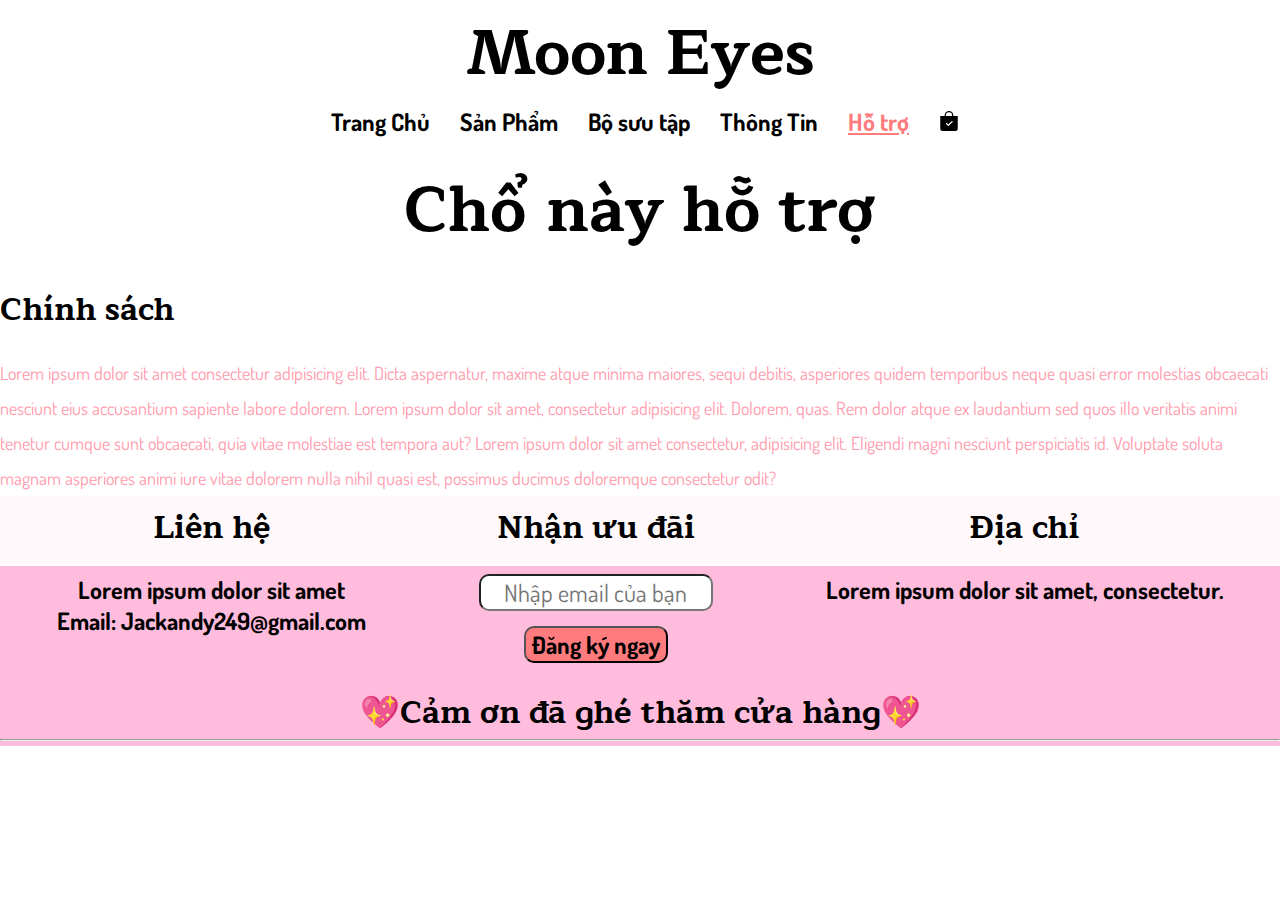
<file: web/contact.html>
<!DOCTYPE html>
<html lang="en">

<head>
    <link rel="stylesheet" href="../css/style.css">
    <link rel="preconnect" href="https://fonts.googleapis.com">
    <link rel="preconnect" href="https://fonts.gstatic.com" crossorigin>
    <link href="https://fonts.googleapis.com/css2?family=Maitree:wght@300&display=swap" rel="stylesheet">
    <link href="https://fonts.googleapis.com/css2?family=Dosis:wght@200&family=Maitree:wght@300&display=swap"
        rel="stylesheet">
    <meta charset="UTF-8">
    <meta http-equiv="X-UA-Compatible" content="IE=edge">
    <meta name="viewport" content="width=device-width, initial-scale=1.0">
    <title>Hỗ trợ</title>
</head>

<body>
    <div class="header" id="section_home">
        <div class="title">
            <a href="../index.html">
                <h1>
                    Moon Eyes
                </h1>
            </a>
        </div>
        <!-- <div class="collections">
        <h1>
            Beautifully
        </h1>
    </div> -->
        <div class="nav">
            <ul>
                <li>
                    <a href="../index.html#section_home">
                        <h3 >
                            Trang Chủ
                        </h3>
                    </a>
                </li>
                <li>
                    <a href="../index.html#section_1">
                        <h3>
                            Sản Phẩm
                        </h3>
                    </a>
                </li>
                <li>
                    <a href="../web/collection.html">
                        <h3>
                            Bộ sưu tập
                        </h3>
                    </a>
                </li>
                <li>
                    <a href="../index.html#section_2">
                        <h3>
                            Thông Tin
                        </h3>
                    </a>
                </li>
                <li>
                    <a href="contact.html">
                        <h3 style="color:#ff7b7d; text-decoration:underline;">
                            Hỗ trợ
                        </h3>
                    </a>
                </li>
                <li>
                    <a href="cart.html">
                        <div class="bag">
                            <img src="../img/svg/bag-check-fill.svg">
                            <ul>
                                <li>
                                    <h4>
                                        Sản phẩm đã mua
                                    </h4>
                                </li>
                                <hr>
                                <li>
                                    <h4>
                                        70% Hot
                                    </h4>
                                    <h5>Số lượng</h5>
                                    <input type="text" name="" value="2" id="luong">
                                </li>
                                <li>
                                    <h4>
                                        Aleexys
                                    </h4>
                                    <h5>Số lượng</h5>
                                    <input type="text" name="" value="1" id="luong">
                                </li>
                            </ul>
                        </div>
                    </a>
                </li>
            </ul>
        </div>
    </div>
    <h1 align="center">Chổ này hỗ trợ</h1>
    <h2>Chính sách</h2>
    <p>
        Lorem ipsum dolor sit amet consectetur adipisicing elit. Dicta aspernatur, maxime atque minima maiores, sequi
        debitis, asperiores quidem temporibus neque quasi error molestias obcaecati nesciunt eius accusantium sapiente
        labore dolorem.
        Lorem ipsum dolor sit amet, consectetur adipisicing elit. Dolorem, quas. Rem dolor atque ex laudantium sed quos
        illo veritatis animi tenetur cumque sunt obcaecati, quia vitae molestiae est tempora aut?
        Lorem ipsum dolor sit amet consectetur, adipisicing elit. Eligendi magni nesciunt perspiciatis id. Voluptate
        soluta magnam asperiores animi iure vitae dolorem nulla nihil quasi est, possimus ducimus doloremque consectetur
        odit?
    </p>
    <div align="center" class="footer" id="footer">
        <div id="section_99">
            <div>
                <a href="#section_3">
                    <h2>Liên hệ</h2>
                    <h3>
                        Lorem ipsum dolor sit amet
                    </h3>
                    <h3>
                        Email: Jackandy249@gmail.com
                    </h3>
                </a>
            </div>
            <div>
                <h2>Nhận ưu đãi</h2>
                <input style="margin-bottom:15px" placeholder="Nhập email của bạn" type="text" name="email" id="">
                <br>
                <input style="background-color:#ff7b7d; font-weight: bold" type="submit" value="Đăng ký ngay">
            </div>
            <div>
                <a href="#section_3">
                    <h2>Địa chỉ</h2>
                    <h3>
                        Lorem ipsum dolor sit amet, consectetur.
                    </h3>
                </a>
            </div>
        </div>
        <div style="height:120px;"></div>
        <div>
            <h2 style="padding:0px;">💖Cảm ơn đã ghé thăm cửa hàng💖</h2>
        </div>
        <hr>
    </div>
</body>

</html>
</file>
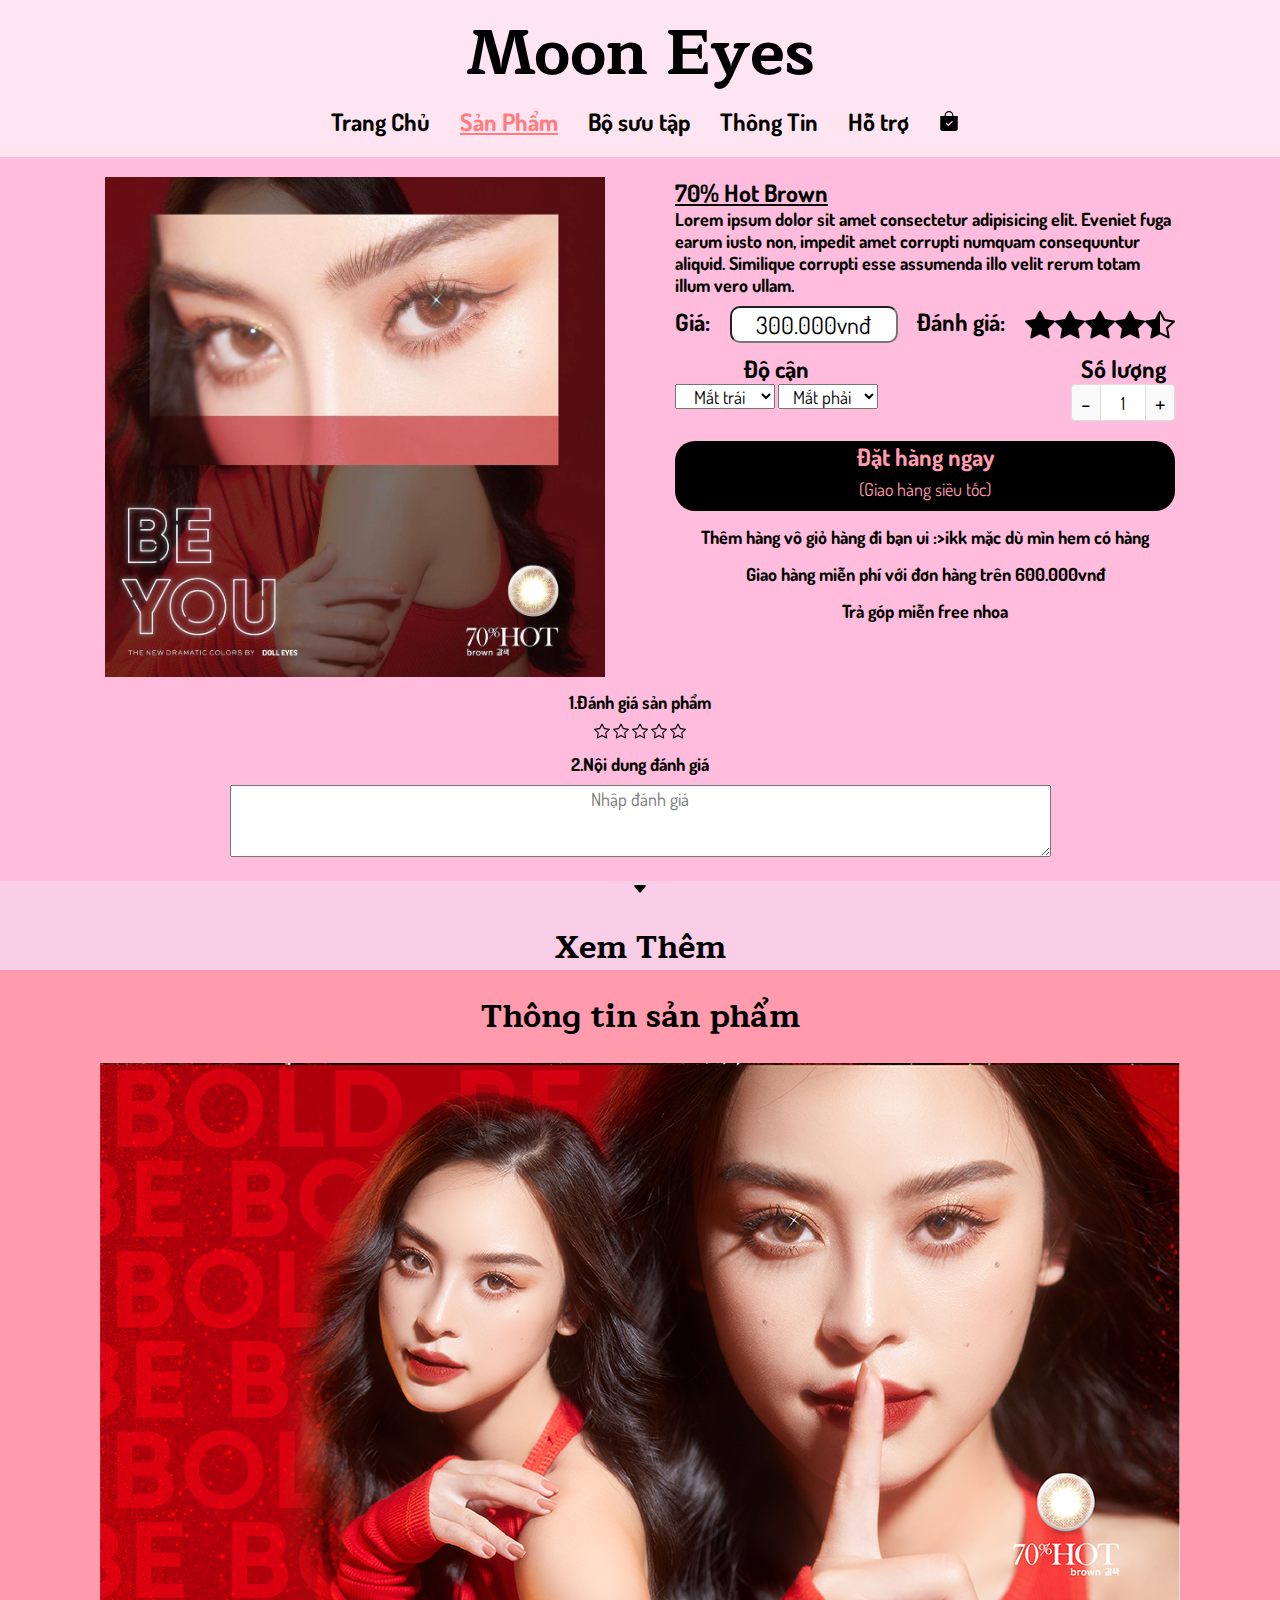
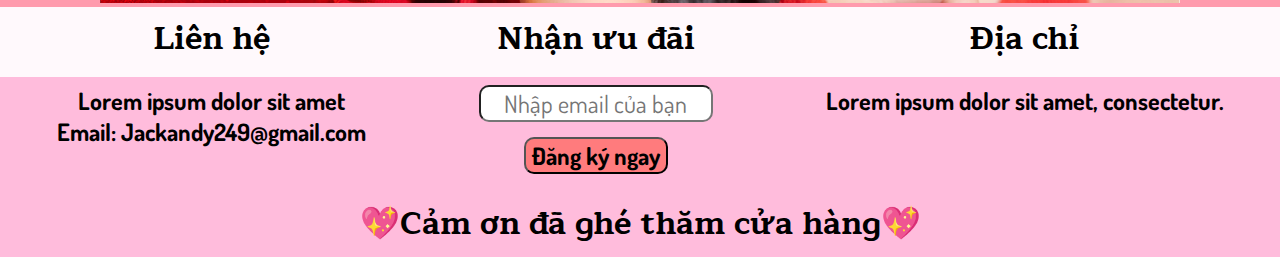
<file: web/Product.html>
<!DOCTYPE html>
<html lang="en">

<head>
    <link rel="stylesheet" href="../css/style.css">
    <link rel="preconnect" href="https://fonts.googleapis.com">
    <link rel="preconnect" href="https://fonts.gstatic.com" crossorigin>
    <link href="https://fonts.googleapis.com/css2?family=Maitree:wght@300&display=swap" rel="stylesheet">
    <link href="https://fonts.googleapis.com/css2?family=Dosis:wght@200&family=Maitree:wght@300&display=swap"
        rel="stylesheet">
    <meta charset="UTF-8">
    <meta http-equiv="X-UA-Compatible" content="IE=edge">
    <meta name="viewport" content="width=device-width, initial-scale=1.0">
    <title>Sản phẩm</title>
</head>

<body>
    <div class="product">
        <div class="header" id="section_home">
            <div class="title">
                <a href="../index.html">
                    <h1>
                        Moon Eyes
                    </h1>
                </a>
            </div>
            <!-- <div class="collections">
                <h1>
                    Beautifully
                </h1>
            </div> -->
            <div class="nav">
                <ul>
                    <li>
                        <a href="../index.html#section_home">
                            <h3 >
                                Trang Chủ
                            </h3>
                        </a>
                    </li>
                    <li>
                        <a href="../index.html#section_1">
                            <h3 style="color:#ff7b7d; text-decoration:underline;">
                                Sản Phẩm
                            </h3>
                        </a>
                    </li>
                    <li>
                        <a href="../web/collection.html">
                            <h3>
                                Bộ sưu tập
                            </h3>
                        </a>
                    </li>
                    <li>
                        <a href="../index.html#section_2">
                            <h3>
                                Thông Tin
                            </h3>
                        </a>
                    </li>
                    <li>
                        <a href="contact.html">
                            <h3>
                                Hỗ trợ
                            </h3>
                        </a>
                    </li>
                    <li>
                        <a href="cart.html">
                            <div class="bag">
                                <img src="../img/svg/bag-check-fill.svg">
                                <ul>
                                    <li>
                                        <h4>
                                            Sản phẩm đã mua
                                        </h4>
                                    </li>
                                    <hr>
                                    <li>
                                        <h4>
                                            70% Hot
                                        </h4>
                                        <h5>Số lượng</h5>
                                        <input type="text" name="" value="2" id="luong">
                                    </li>
                                    <li>
                                        <h4>
                                            Aleexys
                                        </h4>
                                        <h5>Số lượng</h5>
                                        <input type="text" name="" value="1" id="luong">
                                    </li>
                                </ul>
                            </div>
                        </a>
                    </li>
                </ul>
            </div>
        </div>
        <div class="product1">
            <div class="product_left">
                <div class="product_11">
                    <a href="#">
                        <img src="../img/Model/a (27).jpg" alt="">
                    </a>
                </div>
            </div>
            <div class="product_right">
                <a href="#section_home">
                    <h3 style=" text-decoration: underline; font-weight: bold;">70% Hot Brown</h3>
                </a>
                <h4>Lorem ipsum dolor sit amet consectetur adipisicing elit. Eveniet fuga earum iusto non, impedit amet
                    corrupti numquam consequuntur aliquid. Similique corrupti esse assumenda illo velit rerum totam
                    illum vero ullam.</h4>
                <div class="ngang">
                    <h3>Giá:</h3>
                    <input type="text" readonly value="300.000vnđ" name="" id="">
                    <div class="review">
                        <h3 style="margin-right:20px">Đánh giá:</h3>
                        <img src="../img/svg/star-fill.svg" alt="">
                        <img src="../img/svg/star-fill.svg" alt="">
                        <img src="../img/svg/star-fill.svg" alt="">
                        <img src="../img/svg/star-fill.svg" alt="">
                        <img src="../img/svg/star-half.svg" alt="">
                    </div>
                </div>
                <div class="buy">
                    <div class="ngang">
                        <div class="mat">
                            <form action="buy">
                                <h3>Độ cận</h3>
                                <select name="Mắt trái" id="eyes">
                                    <option selected value="">Mắt trái</option>
                                    <option value="000">000</option>
                                    <option value="100">100</option>
                                    <option value="125">125</option>
                                    <option value="150">150</option>
                                    <option value="175">175</option>
                                    <option value="200">200</option>
                                    <option value="225">225</option>
                                    <option value="250">250</option>
                                    <option value="275">275</option>
                                    <option value="300">300</option>
                                </select>
                                <select name="Mắt phải" id="eyes">
                                    <option selected value="">Mắt phải</option>
                                    <option value="000">000</option>
                                    <option value="100">100</option>
                                    <option value="125">125</option>
                                    <option value="150">150</option>
                                    <option value="175">175</option>
                                    <option value="200">200</option>
                                    <option value="225">225</option>
                                    <option value="250">250</option>
                                    <option value="275">275</option>
                                    <option value="300">300</option>
                                </select>
                            </form>
                        </div>
                        <div class="soLuong">
                            <h3>Số lượng</h3>
                            <div class="buttons_added">
                                <input class="minus is-form" type="button" value="-">
                                <input aria-label="quantity" class="input-qty" max="1000" min="1" name="" type="number"
                                    value="1">
                                <input class="plus is-form" type="button" value="+">
                            </div>
                        </div>
                    </div>

                    <div class="datHang">
                        <a href="#8">
                            <h3>
                                Đặt hàng ngay
                            </h3>
                            <p>(Giao hàng siêu tốc)</p>
                    </div>
                    <div class="giaoHang">
                        <h4>Thêm hàng vô giỏ hàng đi bạn ui :>ikk mặc dù mìn hem có hàng</h4>
                        <h4>Giao hàng miễn phí với đơn hàng trên 600.000vnđ </h4>
                        <h4>Trả góp miễn free nhoa </h4>
                    </div>
                    </a>
                </div>
            </div>
        </div>
        <div class="danhGia">
            <h4>1.Đánh giá sản phẩm</h4>
            <div class="review_2">
                <img src="../img/svg/star.svg" alt="">
                <img src="../img/svg/star.svg" alt="">
                <img src="../img/svg/star.svg" alt="">
                <img src="../img/svg/star.svg" alt="">
                <img src="../img/svg/star.svg" alt="">
            </div>
            <h4>
                2.Nội dung đánh giá
            </h4>
            <textarea placeholder="Nhập đánh giá" name="Review" id="" cols="100" rows="3"></textarea>
        </div>
        <div style="height:15px"></div>
        <div class="read-more">
            <a href="#section_2">
                <img src="../img/svg/caret-down-fill.svg" alt="">
                <h2>
                    Xem Thêm
                </h2>
            </a>
        </div>
    </div>
    <div class="sanPham" id="section_2">
        <h2>Thông tin sản phẩm</h2>
        <img src="../img/Model/wall.png" alt="">
    </div>
    <div align="center" class="footer" id="footer">
        <div id="section_99">
            <div>
                <a href="#section_3">
                    <h2>Liên hệ</h2>
                    <h3>
                        Lorem ipsum dolor sit amet
                    </h3>
                    <h3>
                        Email: Jackandy249@gmail.com
                    </h3>
                </a>
            </div>

            <div>
                <h2>Nhận ưu đãi</h2>
                <input style="margin-bottom:15px" placeholder="Nhập email của bạn" type="text" name="email" id="">
                <br>
                <input style="background-color:#ff7b7d; font-weight: bold" type="submit" value="Đăng ký ngay">
            </div>
            <div>
                <a href="#section_3">
                    <h2>Địa chỉ</h2>
                    <h3>
                        Lorem ipsum dolor sit amet, consectetur.
                    </h3>
                </a>
            </div>
        </div>
        <div style="height:120px;"></div>
        <div>
            <h2 style="padding:0px;">💖Cảm ơn đã ghé thăm cửa hàng💖</h2>
        </div>
    </div>
</body>

</html>
</file>
<file: css/style.css>
* {
    margin: 0px 0px;
    color: rgb(0, 0, 0);
    font-family: 'Dosis', sans-serif;
}

html {
    scroll-behavior: smooth;
}

/*Tắt scroll*/
body {
    -ms-overflow-style: none;
    /* cho  Internet Explorer, Edge */
    scrollbar-width: none;
    /* cho Firefox */
    overflow-y: scroll;
}

body::-webkit-scrollbar {
    display: none;
    /* cho Chrome, Safari, and Opera */
}

p {
    font-size: 18px;
    font-weight: 400;
    line-height: 35px;
}

h1 {
    font-size: 64px;
    font-family: 'Maitree', serif;
}

h2 {
    font-family: 'Maitree', serif;
    font-size: 32px;
    padding-top: 20px;
    padding-bottom: 20px;
}

h3 {
    font-size: 24px;
}

h4 {
    font-size: 18px;
}

a {
    text-decoration: none;
}

.more {
    width: 150px;
    height: 40px;
    font-size: 24px;
}

.product {
    height: 970px;
    background-color: #ffbcdc;
}

.container {
    height: 970px;
    background-color: #ff7d7b;
    background-image: url(../img/Model/wall.png);
    background-repeat: no-repeat;
    background-size: 100% 100%;
}

body>img {
    width: 1920px;
}

.header {
    display: flex;
    justify-content: space-between;
    align-items: center;
    flex-direction: column;
    padding-bottom: 20px;
    background-color: rgba(255, 255, 255, 0.596);
}



.nav>ul {
    list-style: none;
    display: flex;
}

.nav>ul>li {
    margin-right: 30px;
}

.nav img {
    margin-top: 5px;
    width: 20px;
    height: 20px;
}

.inline_1 {
    height: 720px
}

.inline_2 {
    height: 40px;
}



.read-more {
    height: 100px;
    background-color: rgba(240, 248, 255, 0.301);
    text-align: center;
}

.read-more>img {
    width: 35px;
}

.layout_1 {
    height: 970px;
    text-align: center;
    background-color: #ffbcdc;
}

.layout_1 ul, li {
    list-style: none;
}

.layout_1>ul {
    display: flex;
    justify-content: space-between;
    flex-direction: row;
}

.layout_1_left {
    width: 550px;
    height: 750px;
}

.concept {
    display: flex;
    justify-content: space-between;
}

.layout_1_left>a>img {
    height: 550px;
    border-radius: 20px;
}

.right_1 {
    width: 600px;
    margin-right: 40px;
}

.right_1>ul>li {
    display: flex;
}



.list-img>img {
    width: 350px;
    height: 350px;
    border-radius: 20px;
    margin-bottom: 15px;
    margin-left: 30px;
}

.layout_2 {
    height: 970px;
}

.layout_2 h2 {
    padding-top: 0px;
    padding-bottom: 0px;
}

#section_2 {
    background-color: #ff9bad;
}

#section_3 {
    background-color: #ff7d7b;
}

#section_20>input {
    width: 125px;
    height: 25px;
}

#section_20>img {
    width: 15px;
}

.list-Product>h4 {
    margin-top: 10px;
    margin-bottom: 10px;
}

.layout_2>ul {
    display: flex;
    text-align: center;
    justify-content: center;
    padding-inline-start: 0px;
}

.para {
    width: 80%;
    margin-left: 100px;
    margin-bottom: 200px;
}


.para>h3 {
    margin-top: 40px;
}

.list-Product {
    height: 370px;
    width: 350px;
    background-color: rgba(250, 225, 203, 0.226);
    border-radius: 20px;
    padding: 15px;
    margin: 10px 10px;
}

.list-Product>a>img {
    width: 200px;
    height: 200px;
    margin-right: 20px;
    margin-left: 20px;
    border-radius: 20px;
}

.layout_3 {
    background-color: #ff6347;
    background-image: url("../img/Model/wall.png");
    height: 470px;
    background-position: center;
    background-size: 100% 970px;
    background-repeat: no-repeat;
}

.footer {
    height: 250px;
    background-color: #ffbcdc;
}

#section_99 {
    height: 70px;
    background-color: rgba(255, 255, 255, 0.911);
    display: flex;
    justify-content: space-around;
}

#section_99 h2 {
    padding-top: 5px;
}

.layout_2>ul>li>a>img {
    margin: 40px;
    border-radius: 20px;
    width: 800px;
}

.buttons_added input {
    border-radius: 0px;
}

.product_left {
    width: 500px;
    margin-right: 70px;
}

.product1 {
    display: flex;
    justify-content: center;
    padding-top: 20px;
}

.product_11>a>img {
    width: 500px;
    height: 500px;
}

.product_right {
    width: 500px;
}

.product_right>h3, h4 {
    margin-bottom: 10px;
}

.review {
    display: flex;
}

.review>img {
    width: 30px;
}

.ngang {
    display: flex;
    justify-content: space-between;
}

.danhGia {
    height: 185px;
    text-align: center;
}

#eyes {
    width: 100px;
    height: 25px;
    text-align: center;
    font-size: 18px;
}

.soLuong {
    margin-top: 10px;
}

.mat {
    margin-top: 10px;
}

.buy {
    text-align: center;
}

.datHang {
    margin-top: 20px;
    width: 100%;
    height: 70px;
    background-color: black;
    border-radius: 20px;
}

textarea {
    font-size: 18px;
    text-align: center;
}

.datHang>a>h3, p {
    color: #ff9bad;
}

.giaoHang>h4 {
    margin: 15px 0px;
}

.sanPham {
    text-align: center;
}

.danhGia>h4 {
    padding-top: 10px;
}

.buttons_added {
    opacity: 1;
    display: inline-block;
    display: -ms-inline-flexbox;
    display: inline-flex;
    white-space: nowrap;
    vertical-align: top;
}

.is-form {
    overflow: hidden;
    position: relative;
    background-color: #f9f9f9;
    height: 37px;
    width: 30px;
    padding: 0;
    text-shadow: 1px 1px 1px #fff;
    border: 1px solid #ddd;
}

.ngang>input {
    width: 160px;
}

input {
    font-size: 24px;
    border-radius: 10px;
    text-align: center;
}

.bag>ul {
    display: none;
}

.bag:hover ul {
    display: block;
    position: absolute;
    width: 200px;
    padding: 0px 10px 10px 10px;
    border-radius: 10px;
    margin-left: -30px;
    background-color: #ffffff
}

.bag>ul>li {
    display: flex;
    justify-content: space-between;
    align-items: center;
}

#luong {
    width: 50px;
    height: 15px;
    font-size: 12px;
}

.is-form:focus, .input-text:focus {
    outline: none;
}

.is-form.minus {
    border-radius: 4px 0 0 4px;
}

.is-form.plus {
    border-radius: 0 4px 4px 0;
}

.input-qty {
    background-color: #fff;
    height: 35px;
    text-align: center;
    font-size: 18px;
    display: inline-block;
    vertical-align: top;
    margin: 0;
    border-top: 1px solid #ddd;
    border-bottom: 1px solid #ddd;
    border-left: 0;
    border-right: 0;
    padding: 0;
}

.input-qty::-webkit-outer-spin-button, .input-qty::-webkit-inner-spin-button {
    -webkit-appearance: none;
    margin: 0;
}
</file>
<file: css/BST.css>
* {
    margin: 0px 0px;
    color: rgb(0, 0, 0);
    font-family: 'Dosis', sans-serif;
}

html {
    scroll-behavior: smooth;
}


/*Tắt scroll*/

body {
    -ms-overflow-style: none;
    /* cho  Internet Explorer, Edge */
    scrollbar-width: none;
    /* cho Firefox */
    overflow-y: scroll;
}

body::-webkit-scrollbar {
    display: none;
    /* cho Chrome, Safari, and Opera */
}

p {
    font-size: 18px;
    font-weight: 400;
    line-height: 35px;
}

h1 {
    font-size: 64px;
    font-family: 'Maitree', serif;
}

h2 {
    font-family: 'Maitree', serif;
    font-size: 32px;
    padding-top: 20px;
    padding-bottom: 20px;
}

h3 {
    font-size: 24px;
}

h4 {
    font-size: 18px;
}

a {
    text-decoration: none;
}

.nav>ul {
    list-style: none;
    display: flex;
}

.nav>ul>li {
    margin-right: 30px;
}

.nav img {
    margin-top: 5px;
    width: 20px;
    height: 20px;
}

.inline_1 {
    height: 720px
}

.listBoder {
    display: flex;
    width: 1300px;
    margin: 20px auto;
}

.header {
    display: flex;
    justify-content: space-between;
    align-items: center;
    flex-direction: column;
    padding-bottom: 20px;
    background-color: rgba(255, 255, 255, 0.596);
}

.col-25 {
    float: left;
    width: 400px;
    height: 350px;
    margin: 0 auto;
    border-radius: 30px;
    margin-left: 20px;
    border: 1px solid #303030;
}

img {
    width: 250px;
    border-radius: 20px;
    margin: 0 auto;
    margin-top: 30px;
}

.name {
    position: relative;
    margin: 0px 100px;
}

.price {
    position: relative;
    margin: 0px auto;
}

.img_0 ul {
    float: right;
    margin-left: -100px;
    margin-top: 100px;
}

ul li {
    list-style: none;
}

li>i {
    width: 90px;
    margin-left: 0px;
}

i:hover {
    color: rgb(255, 133, 214);
    animation: all .5s linear;
}

img:hover {
    box-shadow: 0 0 10px #303030;
}

.read-more {
    height: 100px;
    background-color: rgba(240, 248, 255, 0.301);
    text-align: center;
}

.read-more>a>img {
    width: 35px;
    margin-bottom: -35px;
}

body {
    background-color: #ff9badc0
}

.header {
    display: flex;
    justify-content: space-between;
    align-items: center;
    flex-direction: column;
    padding-bottom: 20px;
    background-color: rgba(255, 255, 255, 0.596);
}



.nav>ul {
    list-style: none;
    display: flex;
}

.nav>ul>li {
    margin-right: 30px;
}

.nav img {
    margin-top: 5px;
    width: 20px;
    height: 20px;
}


.bag>ul {
    display: none;
}

.bag:hover ul {
    display: block;
    position: absolute;
    width: 200px;
    padding: 0px 10px 10px 10px;
    border-radius: 10px;
    margin-left: -30px;
    background-color: #ffffff
}

.bag>ul>li {
    display: flex;
    justify-content: space-between;
    align-items: center;
}

#luong {
    width: 50px;
    height: 15px;
    font-size: 12px;
}

input {
    font-size: 24px;
    border-radius: 10px;
    text-align: center;
}
.footer {
    height: 250px;
    background-color: #ffbcdc;
}

#section_99 {
    height: 70px;
    background-color: rgba(255, 255, 255, 0.911);
    display: flex;
    justify-content: space-around;
}

#section_99 h2 {
    padding-top: 5px;
}
</file>
